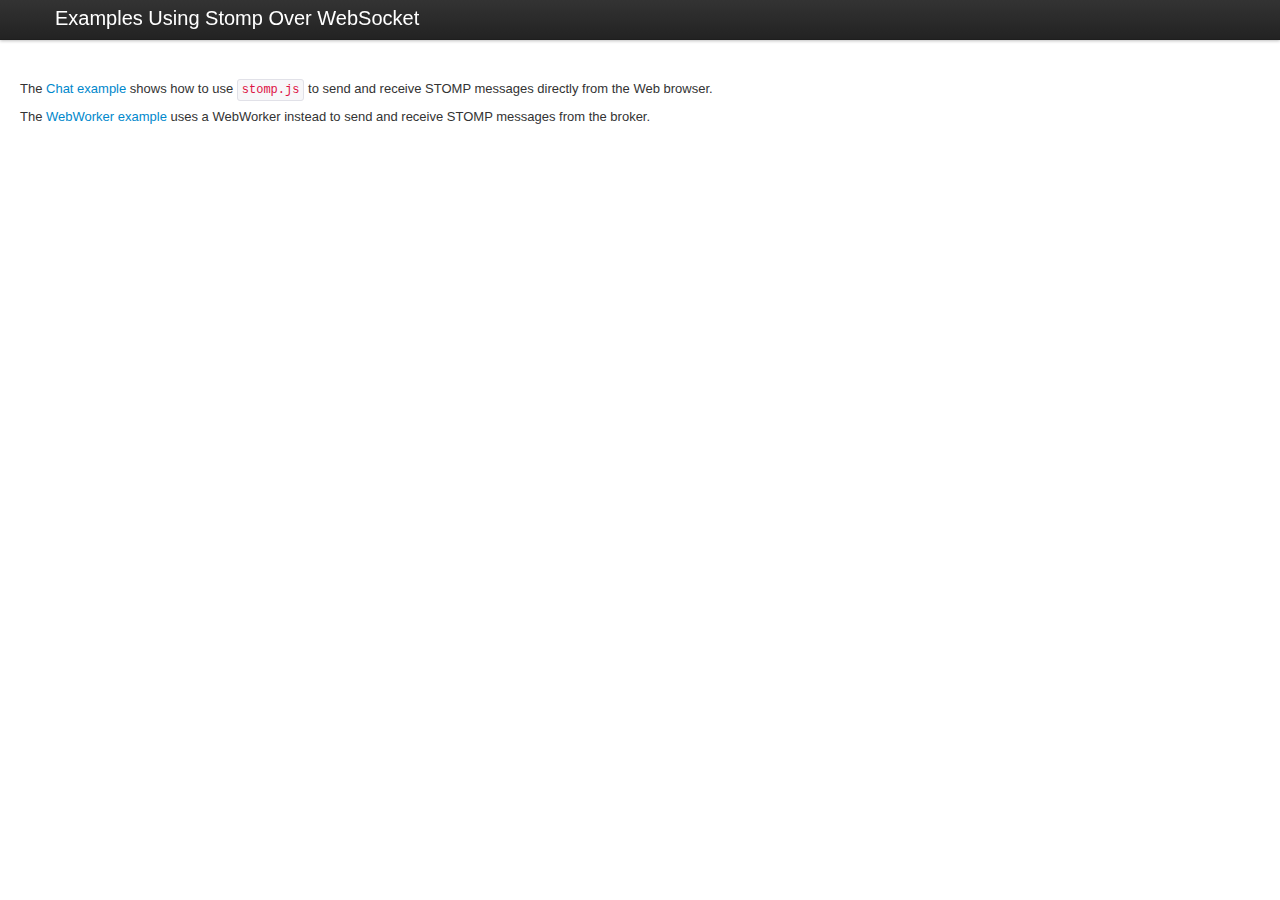
<file: src/main/webapp/lib/stomp/example/index.html>
<!DOCTYPE html>
<html lang="en">
  <head>
    <meta charset="utf-8">
    <title>Examples Using STOMP Over WebSockets</title>
    <!--[if lt IE 9]>
      <script src="http://html5shim.googlecode.com/svn/trunk/html5.js"></script>
    <![endif]-->
    <link href="css/bootstrap.min.css" rel="stylesheet">
    <link href="css/bootstrap.min.responsive.css" rel="stylesheet">
    <style type="text/css">
      body { padding-top: 80px; }
    </style>
  </head>

  <body>
    
    <div class="navbar navbar-fixed-top">
      <div class="navbar-inner">
        <div class="container">
          <a class="brand" href="#">Examples Using Stomp Over WebSocket</a>
        </div>
      </div>
    </div>

    <div class="container-fluid">
      <div class="row-fluid">
        <p>The <a href="/chat/">Chat example</a> shows how to use <code>stomp.js</code> to send and receive STOMP messages directly from the Web browser.</p>
        <p>The <a href="/webworker/">WebWorker example</a> uses a WebWorker instead to send and receive STOMP messages from the broker.</p>
      </div>
    </div>
  </body>
</html>
</file>
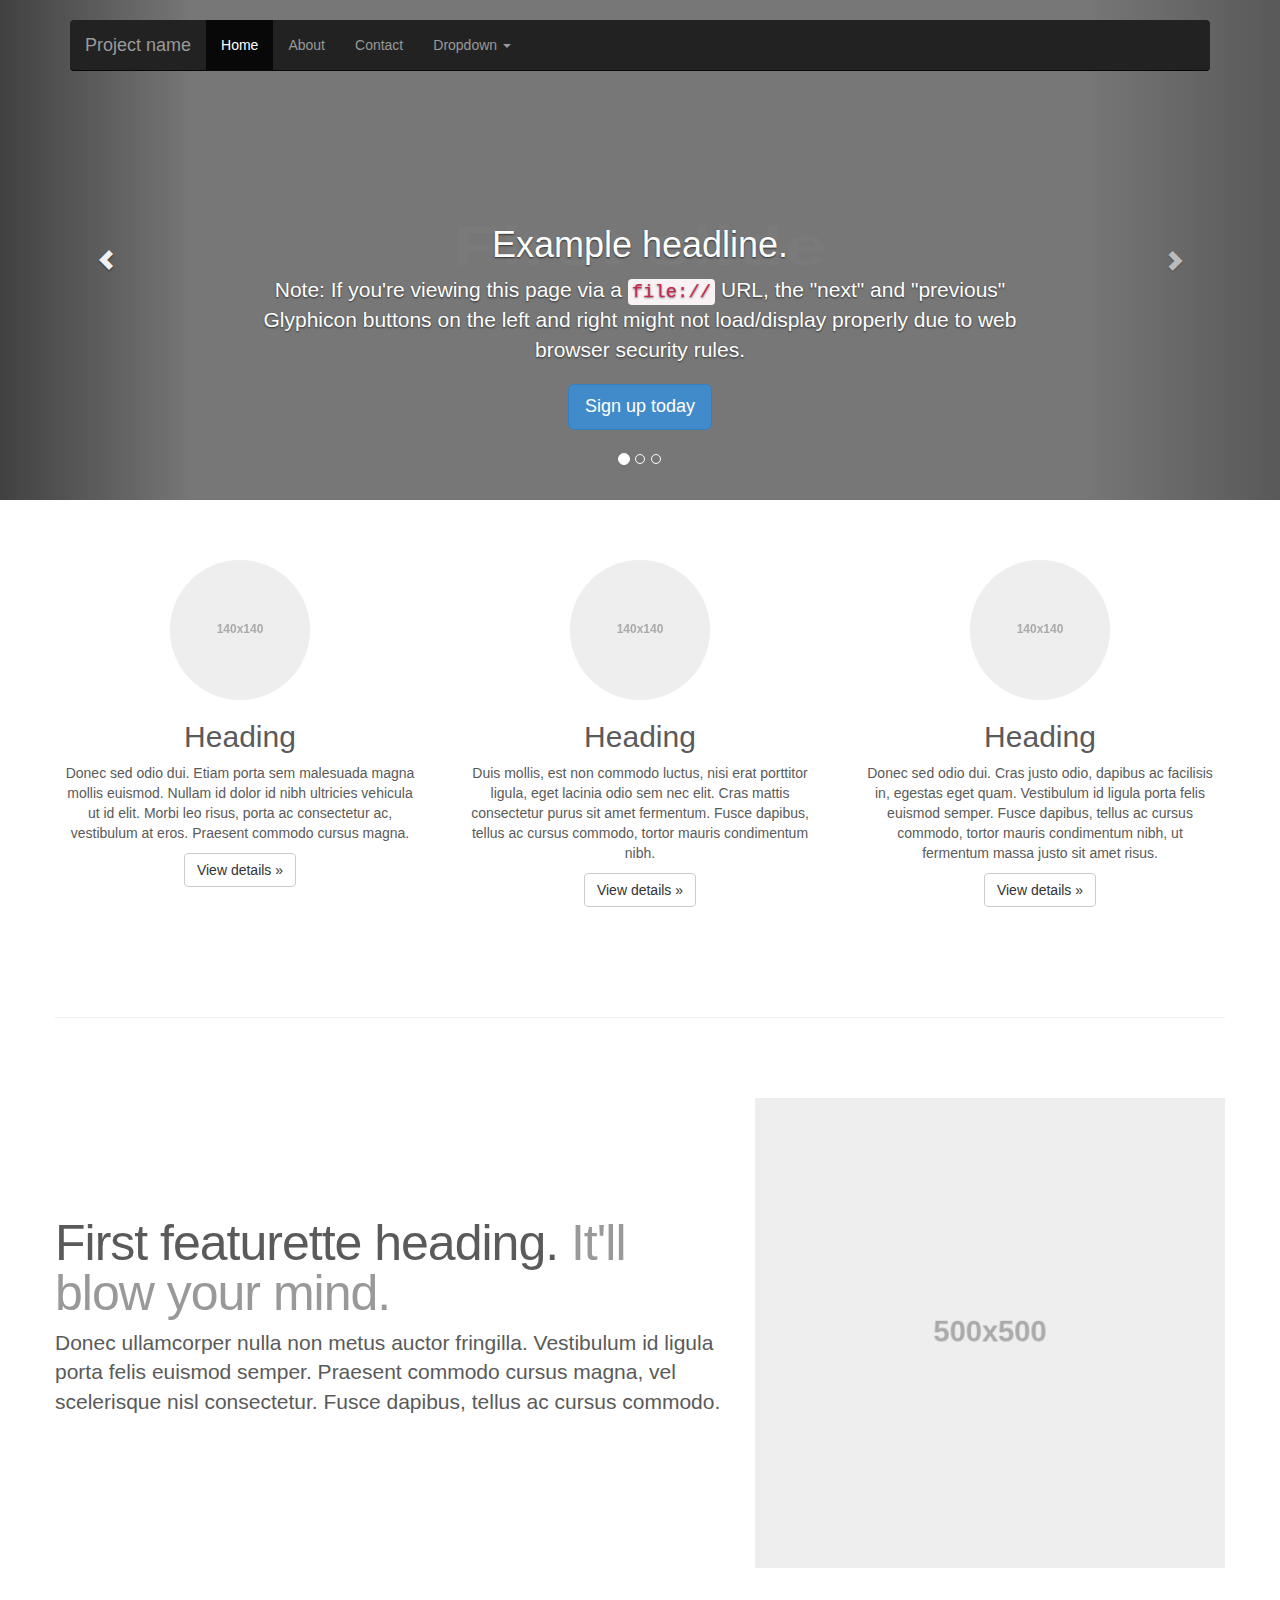
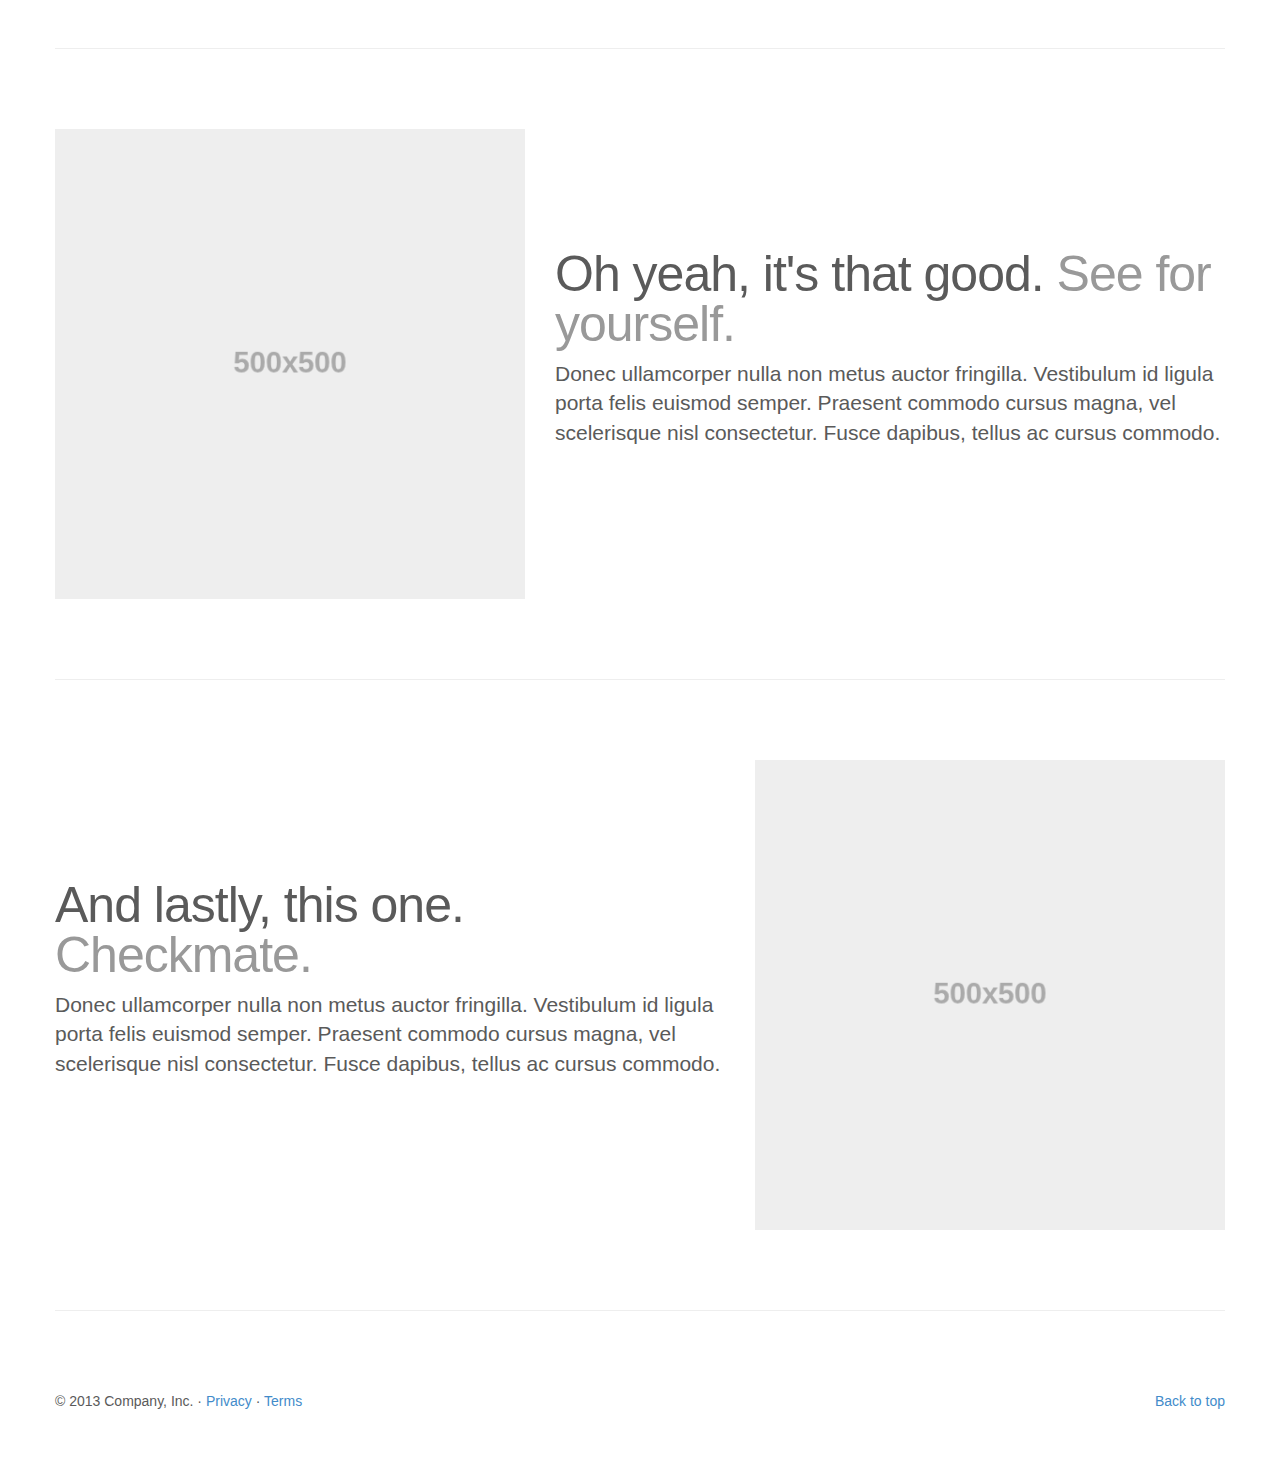
<file: src/main/webapp/lib/bootstrap/examples/carousel/index.html>
<!DOCTYPE html>
<html lang="en">
  <head>
    <meta charset="utf-8">
    <meta http-equiv="X-UA-Compatible" content="IE=edge">
    <meta name="viewport" content="width=device-width, initial-scale=1.0">
    <meta name="description" content="">
    <meta name="author" content="">
    <link rel="shortcut icon" href="../../docs-assets/ico/favicon.png">

    <title>Carousel Template for Bootstrap</title>

    <!-- Bootstrap core CSS -->
    <link href="../../dist/css/bootstrap.css" rel="stylesheet">

    <!-- Just for debugging purposes. Don't actually copy this line! -->
    <!--[if lt IE 9]><script src="../../docs-assets/js/ie8-responsive-file-warning.js"></script><![endif]-->

    <!-- HTML5 shim and Respond.js IE8 support of HTML5 elements and media queries -->
    <!--[if lt IE 9]>
      <script src="https://oss.maxcdn.com/libs/html5shiv/3.7.0/html5shiv.js"></script>
      <script src="https://oss.maxcdn.com/libs/respond.js/1.3.0/respond.min.js"></script>
    <![endif]-->

    <!-- Custom styles for this template -->
    <link href="carousel.css" rel="stylesheet">
  </head>
<!-- NAVBAR
================================================== -->
  <body>
    <div class="navbar-wrapper">
      <div class="container">

        <div class="navbar navbar-inverse navbar-static-top">
          <div class="container">
            <div class="navbar-header">
              <button type="button" class="navbar-toggle" data-toggle="collapse" data-target=".navbar-collapse">
                <span class="icon-bar"></span>
                <span class="icon-bar"></span>
                <span class="icon-bar"></span>
              </button>
              <a class="navbar-brand" href="#">Project name</a>
            </div>
            <div class="navbar-collapse collapse">
              <ul class="nav navbar-nav">
                <li class="active"><a href="#">Home</a></li>
                <li><a href="#about">About</a></li>
                <li><a href="#contact">Contact</a></li>
                <li class="dropdown">
                  <a href="#" class="dropdown-toggle" data-toggle="dropdown">Dropdown <b class="caret"></b></a>
                  <ul class="dropdown-menu">
                    <li><a href="#">Action</a></li>
                    <li><a href="#">Another action</a></li>
                    <li><a href="#">Something else here</a></li>
                    <li class="divider"></li>
                    <li class="dropdown-header">Nav header</li>
                    <li><a href="#">Separated link</a></li>
                    <li><a href="#">One more separated link</a></li>
                  </ul>
                </li>
              </ul>
            </div>
          </div>
        </div>

      </div>
    </div>


    <!-- Carousel
    ================================================== -->
    <div id="myCarousel" class="carousel slide" data-ride="carousel">
      <!-- Indicators -->
      <ol class="carousel-indicators">
        <li data-target="#myCarousel" data-slide-to="0" class="active"></li>
        <li data-target="#myCarousel" data-slide-to="1"></li>
        <li data-target="#myCarousel" data-slide-to="2"></li>
      </ol>
      <div class="carousel-inner">
        <div class="item active">
          <img data-src="holder.js/900x500/auto/#777:#7a7a7a/text:First slide" alt="First slide">
          <div class="container">
            <div class="carousel-caption">
              <h1>Example headline.</h1>
              <p>Note: If you're viewing this page via a <code>file://</code> URL, the "next" and "previous" Glyphicon buttons on the left and right might not load/display properly due to web browser security rules.</p>
              <p><a class="btn btn-lg btn-primary" href="#" role="button">Sign up today</a></p>
            </div>
          </div>
        </div>
        <div class="item">
          <img data-src="holder.js/900x500/auto/#666:#6a6a6a/text:Second slide" alt="Second slide">
          <div class="container">
            <div class="carousel-caption">
              <h1>Another example headline.</h1>
              <p>Cras justo odio, dapibus ac facilisis in, egestas eget quam. Donec id elit non mi porta gravida at eget metus. Nullam id dolor id nibh ultricies vehicula ut id elit.</p>
              <p><a class="btn btn-lg btn-primary" href="#" role="button">Learn more</a></p>
            </div>
          </div>
        </div>
        <div class="item">
          <img data-src="holder.js/900x500/auto/#555:#5a5a5a/text:Third slide" alt="Third slide">
          <div class="container">
            <div class="carousel-caption">
              <h1>One more for good measure.</h1>
              <p>Cras justo odio, dapibus ac facilisis in, egestas eget quam. Donec id elit non mi porta gravida at eget metus. Nullam id dolor id nibh ultricies vehicula ut id elit.</p>
              <p><a class="btn btn-lg btn-primary" href="#" role="button">Browse gallery</a></p>
            </div>
          </div>
        </div>
      </div>
      <a class="left carousel-control" href="#myCarousel" data-slide="prev"><span class="glyphicon glyphicon-chevron-left"></span></a>
      <a class="right carousel-control" href="#myCarousel" data-slide="next"><span class="glyphicon glyphicon-chevron-right"></span></a>
    </div><!-- /.carousel -->



    <!-- Marketing messaging and featurettes
    ================================================== -->
    <!-- Wrap the rest of the page in another container to center all the content. -->

    <div class="container marketing">

      <!-- Three columns of text below the carousel -->
      <div class="row">
        <div class="col-lg-4">
          <img class="img-circle" data-src="holder.js/140x140" alt="Generic placeholder image">
          <h2>Heading</h2>
          <p>Donec sed odio dui. Etiam porta sem malesuada magna mollis euismod. Nullam id dolor id nibh ultricies vehicula ut id elit. Morbi leo risus, porta ac consectetur ac, vestibulum at eros. Praesent commodo cursus magna.</p>
          <p><a class="btn btn-default" href="#" role="button">View details &raquo;</a></p>
        </div><!-- /.col-lg-4 -->
        <div class="col-lg-4">
          <img class="img-circle" data-src="holder.js/140x140" alt="Generic placeholder image">
          <h2>Heading</h2>
          <p>Duis mollis, est non commodo luctus, nisi erat porttitor ligula, eget lacinia odio sem nec elit. Cras mattis consectetur purus sit amet fermentum. Fusce dapibus, tellus ac cursus commodo, tortor mauris condimentum nibh.</p>
          <p><a class="btn btn-default" href="#" role="button">View details &raquo;</a></p>
        </div><!-- /.col-lg-4 -->
        <div class="col-lg-4">
          <img class="img-circle" data-src="holder.js/140x140" alt="Generic placeholder image">
          <h2>Heading</h2>
          <p>Donec sed odio dui. Cras justo odio, dapibus ac facilisis in, egestas eget quam. Vestibulum id ligula porta felis euismod semper. Fusce dapibus, tellus ac cursus commodo, tortor mauris condimentum nibh, ut fermentum massa justo sit amet risus.</p>
          <p><a class="btn btn-default" href="#" role="button">View details &raquo;</a></p>
        </div><!-- /.col-lg-4 -->
      </div><!-- /.row -->


      <!-- START THE FEATURETTES -->

      <hr class="featurette-divider">

      <div class="row featurette">
        <div class="col-md-7">
          <h2 class="featurette-heading">First featurette heading. <span class="text-muted">It'll blow your mind.</span></h2>
          <p class="lead">Donec ullamcorper nulla non metus auctor fringilla. Vestibulum id ligula porta felis euismod semper. Praesent commodo cursus magna, vel scelerisque nisl consectetur. Fusce dapibus, tellus ac cursus commodo.</p>
        </div>
        <div class="col-md-5">
          <img class="featurette-image img-responsive" data-src="holder.js/500x500/auto" alt="Generic placeholder image">
        </div>
      </div>

      <hr class="featurette-divider">

      <div class="row featurette">
        <div class="col-md-5">
          <img class="featurette-image img-responsive" data-src="holder.js/500x500/auto" alt="Generic placeholder image">
        </div>
        <div class="col-md-7">
          <h2 class="featurette-heading">Oh yeah, it's that good. <span class="text-muted">See for yourself.</span></h2>
          <p class="lead">Donec ullamcorper nulla non metus auctor fringilla. Vestibulum id ligula porta felis euismod semper. Praesent commodo cursus magna, vel scelerisque nisl consectetur. Fusce dapibus, tellus ac cursus commodo.</p>
        </div>
      </div>

      <hr class="featurette-divider">

      <div class="row featurette">
        <div class="col-md-7">
          <h2 class="featurette-heading">And lastly, this one. <span class="text-muted">Checkmate.</span></h2>
          <p class="lead">Donec ullamcorper nulla non metus auctor fringilla. Vestibulum id ligula porta felis euismod semper. Praesent commodo cursus magna, vel scelerisque nisl consectetur. Fusce dapibus, tellus ac cursus commodo.</p>
        </div>
        <div class="col-md-5">
          <img class="featurette-image img-responsive" data-src="holder.js/500x500/auto" alt="Generic placeholder image">
        </div>
      </div>

      <hr class="featurette-divider">

      <!-- /END THE FEATURETTES -->


      <!-- FOOTER -->
      <footer>
        <p class="pull-right"><a href="#">Back to top</a></p>
        <p>&copy; 2013 Company, Inc. &middot; <a href="#">Privacy</a> &middot; <a href="#">Terms</a></p>
      </footer>

    </div><!-- /.container -->


    <!-- Bootstrap core JavaScript
    ================================================== -->
    <!-- Placed at the end of the document so the pages load faster -->
    <script src="https://code.jquery.com/jquery-1.10.2.min.js"></script>
    <script src="../../dist/js/bootstrap.min.js"></script>
    <script src="../../docs-assets/js/holder.js"></script>
  </body>
</html>
</file>
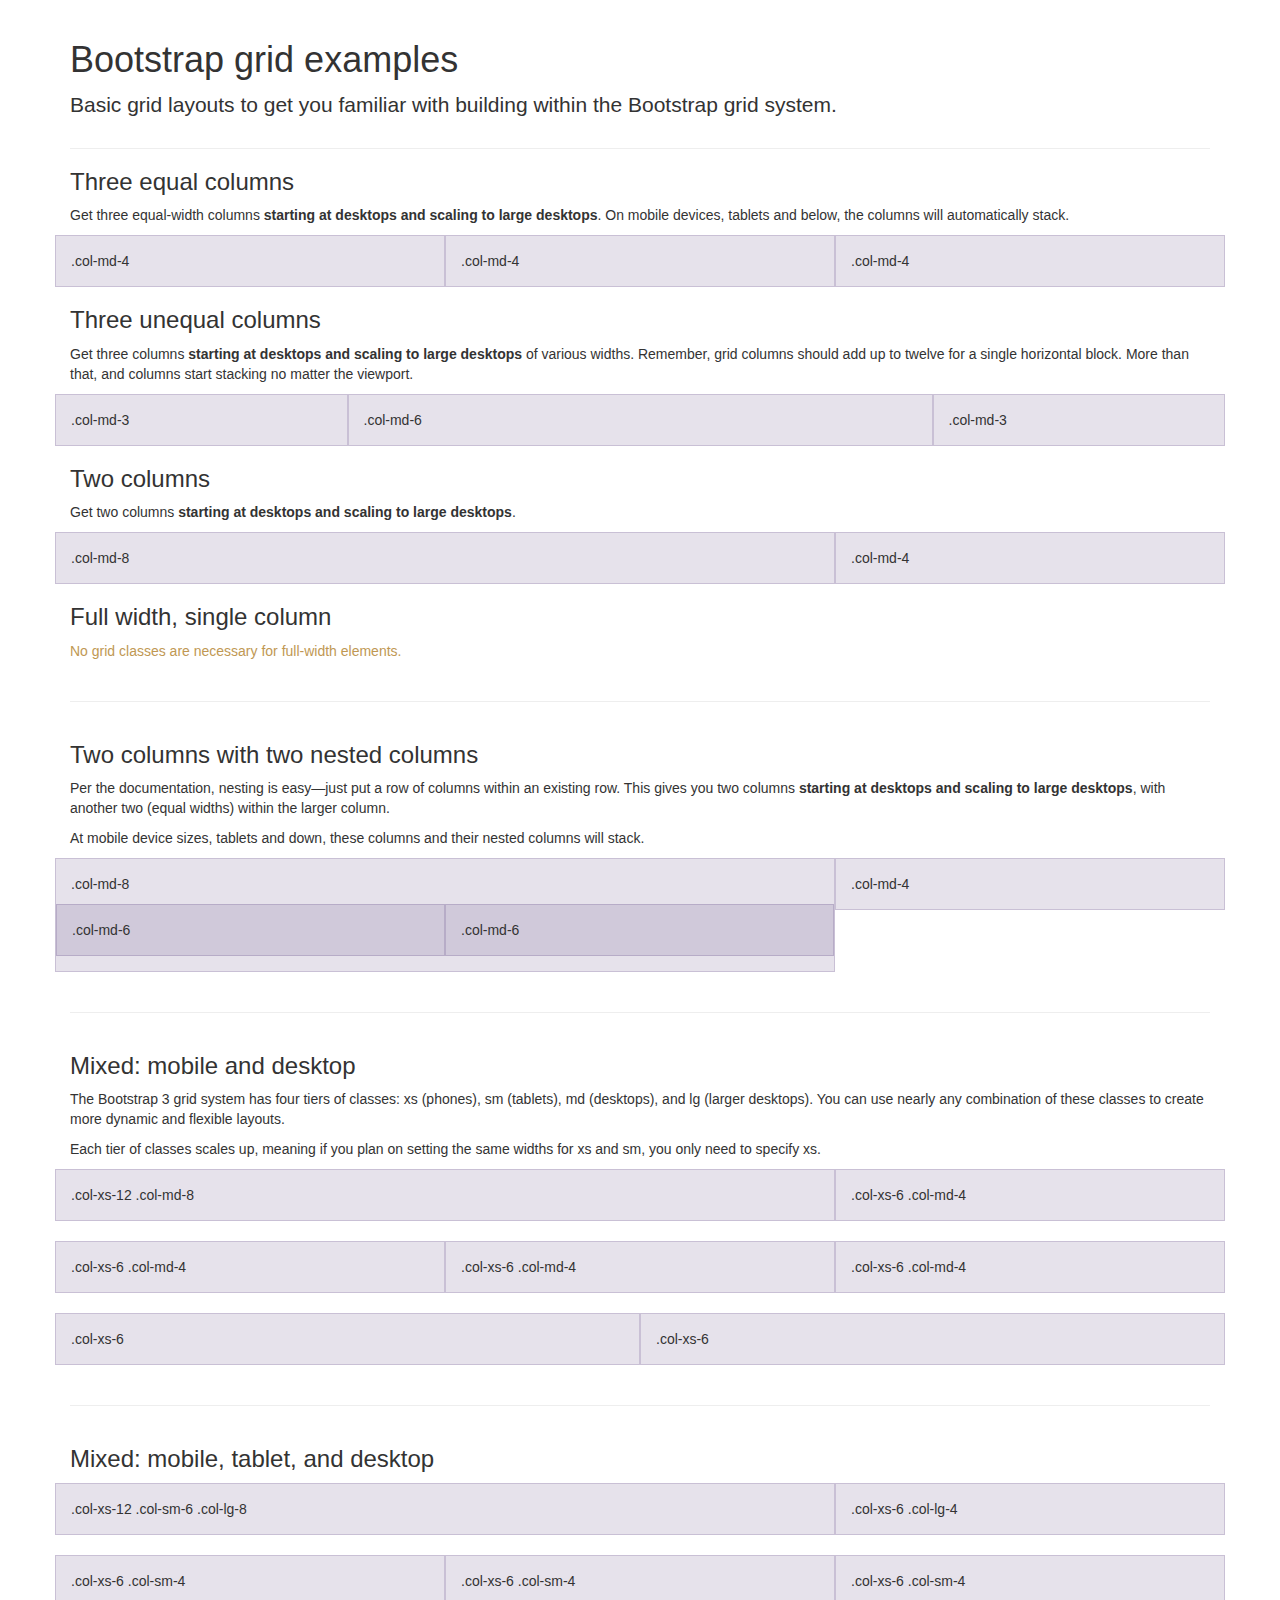
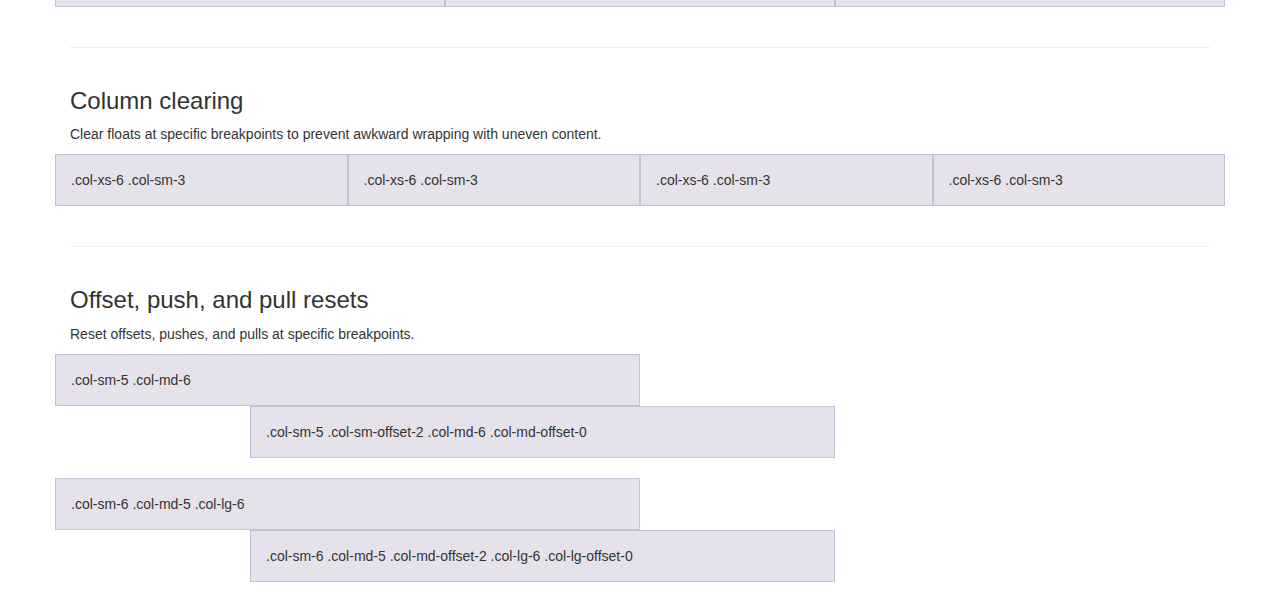
<file: src/main/webapp/lib/bootstrap/examples/grid/index.html>
<!DOCTYPE html>
<html lang="en">
  <head>
    <meta charset="utf-8">
    <meta http-equiv="X-UA-Compatible" content="IE=edge">
    <meta name="viewport" content="width=device-width, initial-scale=1.0">
    <meta name="description" content="">
    <meta name="author" content="">
    <link rel="shortcut icon" href="../../docs-assets/ico/favicon.png">

    <title>Grid Template for Bootstrap</title>

    <!-- Bootstrap core CSS -->
    <link href="../../dist/css/bootstrap.css" rel="stylesheet">

    <!-- Custom styles for this template -->
    <link href="grid.css" rel="stylesheet">

    <!-- Just for debugging purposes. Don't actually copy this line! -->
    <!--[if lt IE 9]><script src="../../docs-assets/js/ie8-responsive-file-warning.js"></script><![endif]-->

    <!-- HTML5 shim and Respond.js IE8 support of HTML5 elements and media queries -->
    <!--[if lt IE 9]>
      <script src="https://oss.maxcdn.com/libs/html5shiv/3.7.0/html5shiv.js"></script>
      <script src="https://oss.maxcdn.com/libs/respond.js/1.3.0/respond.min.js"></script>
    <![endif]-->
  </head>

  <body>
    <div class="container">

      <div class="page-header">
        <h1>Bootstrap grid examples</h1>
        <p class="lead">Basic grid layouts to get you familiar with building within the Bootstrap grid system.</p>
      </div>

      <h3>Three equal columns</h3>
      <p>Get three equal-width columns <strong>starting at desktops and scaling to large desktops</strong>. On mobile devices, tablets and below, the columns will automatically stack.</p>
      <div class="row">
        <div class="col-md-4">.col-md-4</div>
        <div class="col-md-4">.col-md-4</div>
        <div class="col-md-4">.col-md-4</div>
      </div>

      <h3>Three unequal columns</h3>
      <p>Get three columns <strong>starting at desktops and scaling to large desktops</strong> of various widths. Remember, grid columns should add up to twelve for a single horizontal block. More than that, and columns start stacking no matter the viewport.</p>
      <div class="row">
        <div class="col-md-3">.col-md-3</div>
        <div class="col-md-6">.col-md-6</div>
        <div class="col-md-3">.col-md-3</div>
      </div>

      <h3>Two columns</h3>
      <p>Get two columns <strong>starting at desktops and scaling to large desktops</strong>.</p>
      <div class="row">
        <div class="col-md-8">.col-md-8</div>
        <div class="col-md-4">.col-md-4</div>
      </div>

      <h3>Full width, single column</h3>
      <p class="text-warning">No grid classes are necessary for full-width elements.</p>

      <hr>

      <h3>Two columns with two nested columns</h3>
      <p>Per the documentation, nesting is easy—just put a row of columns within an existing row. This gives you two columns <strong>starting at desktops and scaling to large desktops</strong>, with another two (equal widths) within the larger column.</p>
      <p>At mobile device sizes, tablets and down, these columns and their nested columns will stack.</p>
      <div class="row">
        <div class="col-md-8">
          .col-md-8
          <div class="row">
            <div class="col-md-6">.col-md-6</div>
            <div class="col-md-6">.col-md-6</div>
          </div>
        </div>
        <div class="col-md-4">.col-md-4</div>
      </div>

      <hr>

      <h3>Mixed: mobile and desktop</h3>
      <p>The Bootstrap 3 grid system has four tiers of classes: xs (phones), sm (tablets), md (desktops), and lg (larger desktops). You can use nearly any combination of these classes to create more dynamic and flexible layouts.</p>
      <p>Each tier of classes scales up, meaning if you plan on setting the same widths for xs and sm, you only need to specify xs.</p>
      <div class="row">
        <div class="col-xs-12 col-md-8">.col-xs-12 .col-md-8</div>
        <div class="col-xs-6 col-md-4">.col-xs-6 .col-md-4</div>
      </div>
      <div class="row">
        <div class="col-xs-6 col-md-4">.col-xs-6 .col-md-4</div>
        <div class="col-xs-6 col-md-4">.col-xs-6 .col-md-4</div>
        <div class="col-xs-6 col-md-4">.col-xs-6 .col-md-4</div>
      </div>
      <div class="row">
        <div class="col-xs-6">.col-xs-6</div>
        <div class="col-xs-6">.col-xs-6</div>
      </div>

      <hr>

      <h3>Mixed: mobile, tablet, and desktop</h3>
      <p></p>
      <div class="row">
        <div class="col-xs-12 col-sm-6 col-lg-8">.col-xs-12 .col-sm-6 .col-lg-8</div>
        <div class="col-xs-6 col-lg-4">.col-xs-6 .col-lg-4</div>
      </div>
      <div class="row">
        <div class="col-xs-6 col-sm-4">.col-xs-6 .col-sm-4</div>
        <div class="col-xs-6 col-sm-4">.col-xs-6 .col-sm-4</div>
        <div class="col-xs-6 col-sm-4">.col-xs-6 .col-sm-4</div>
      </div>

      <hr>

      <h3>Column clearing</h3>
      <p>Clear floats at specific breakpoints to prevent awkward wrapping with uneven content.</p>
      <div class="row">
        <div class="col-xs-6 col-sm-3">.col-xs-6 .col-sm-3</div>
        <div class="col-xs-6 col-sm-3">.col-xs-6 .col-sm-3</div>

        <!-- Add the extra clearfix for only the required viewport -->
        <div class="clearfix visible-xs"></div>

        <div class="col-xs-6 col-sm-3">.col-xs-6 .col-sm-3</div>
        <div class="col-xs-6 col-sm-3">.col-xs-6 .col-sm-3</div>
      </div>

      <hr>

      <h3>Offset, push, and pull resets</h3>
      <p>Reset offsets, pushes, and pulls at specific breakpoints.</p>
      <div class="row">
        <div class="col-sm-5 col-md-6">.col-sm-5 .col-md-6</div>
        <div class="col-sm-5 col-sm-offset-2 col-md-6 col-md-offset-0">.col-sm-5 .col-sm-offset-2 .col-md-6 .col-md-offset-0</div>
      </div>
      <div class="row">
        <div class="col-sm-6 col-md-5 col-lg-6">.col-sm-6 .col-md-5 .col-lg-6</div>
        <div class="col-sm-6 col-md-5 col-md-offset-2 col-lg-6 col-lg-offset-0">.col-sm-6 .col-md-5 .col-md-offset-2 .col-lg-6 .col-lg-offset-0</div>
      </div>


    </div> <!-- /container -->


    <!-- Bootstrap core JavaScript
    ================================================== -->
    <!-- Placed at the end of the document so the pages load faster -->
  </body>
</html>
</file>
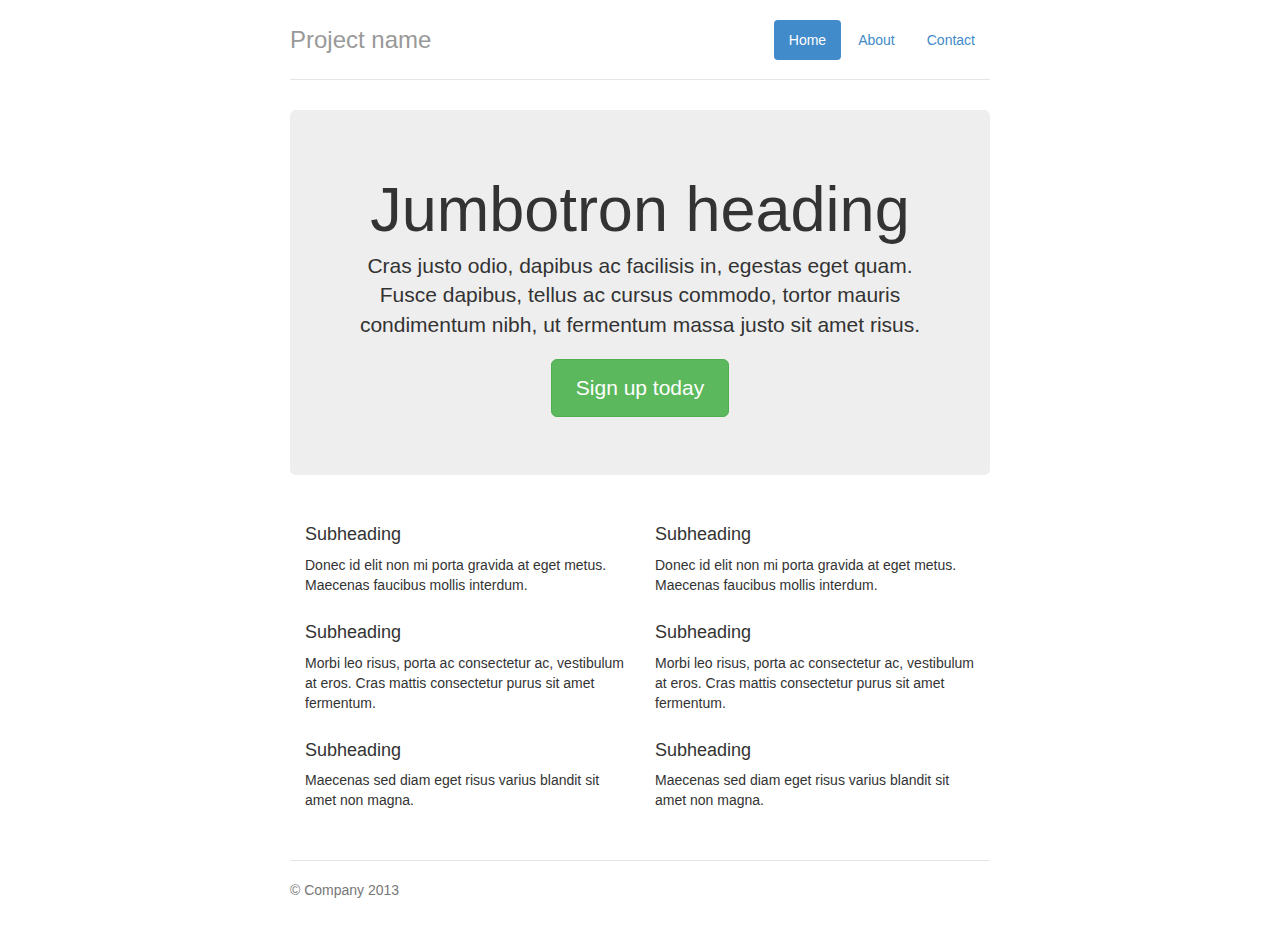
<file: src/main/webapp/lib/bootstrap/examples/jumbotron-narrow/index.html>
<!DOCTYPE html>
<html lang="en">
  <head>
    <meta charset="utf-8">
    <meta http-equiv="X-UA-Compatible" content="IE=edge">
    <meta name="viewport" content="width=device-width, initial-scale=1.0">
    <meta name="description" content="">
    <meta name="author" content="">
    <link rel="shortcut icon" href="../../docs-assets/ico/favicon.png">

    <title>Narrow Jumbotron Template for Bootstrap</title>

    <!-- Bootstrap core CSS -->
    <link href="../../dist/css/bootstrap.css" rel="stylesheet">

    <!-- Custom styles for this template -->
    <link href="jumbotron-narrow.css" rel="stylesheet">

    <!-- Just for debugging purposes. Don't actually copy this line! -->
    <!--[if lt IE 9]><script src="../../docs-assets/js/ie8-responsive-file-warning.js"></script><![endif]-->

    <!-- HTML5 shim and Respond.js IE8 support of HTML5 elements and media queries -->
    <!--[if lt IE 9]>
      <script src="https://oss.maxcdn.com/libs/html5shiv/3.7.0/html5shiv.js"></script>
      <script src="https://oss.maxcdn.com/libs/respond.js/1.3.0/respond.min.js"></script>
    <![endif]-->
  </head>

  <body>

    <div class="container">
      <div class="header">
        <ul class="nav nav-pills pull-right">
          <li class="active"><a href="#">Home</a></li>
          <li><a href="#">About</a></li>
          <li><a href="#">Contact</a></li>
        </ul>
        <h3 class="text-muted">Project name</h3>
      </div>

      <div class="jumbotron">
        <h1>Jumbotron heading</h1>
        <p class="lead">Cras justo odio, dapibus ac facilisis in, egestas eget quam. Fusce dapibus, tellus ac cursus commodo, tortor mauris condimentum nibh, ut fermentum massa justo sit amet risus.</p>
        <p><a class="btn btn-lg btn-success" href="#" role="button">Sign up today</a></p>
      </div>

      <div class="row marketing">
        <div class="col-lg-6">
          <h4>Subheading</h4>
          <p>Donec id elit non mi porta gravida at eget metus. Maecenas faucibus mollis interdum.</p>

          <h4>Subheading</h4>
          <p>Morbi leo risus, porta ac consectetur ac, vestibulum at eros. Cras mattis consectetur purus sit amet fermentum.</p>

          <h4>Subheading</h4>
          <p>Maecenas sed diam eget risus varius blandit sit amet non magna.</p>
        </div>

        <div class="col-lg-6">
          <h4>Subheading</h4>
          <p>Donec id elit non mi porta gravida at eget metus. Maecenas faucibus mollis interdum.</p>

          <h4>Subheading</h4>
          <p>Morbi leo risus, porta ac consectetur ac, vestibulum at eros. Cras mattis consectetur purus sit amet fermentum.</p>

          <h4>Subheading</h4>
          <p>Maecenas sed diam eget risus varius blandit sit amet non magna.</p>
        </div>
      </div>

      <div class="footer">
        <p>&copy; Company 2013</p>
      </div>

    </div> <!-- /container -->


    <!-- Bootstrap core JavaScript
    ================================================== -->
    <!-- Placed at the end of the document so the pages load faster -->
  </body>
</html>
</file>
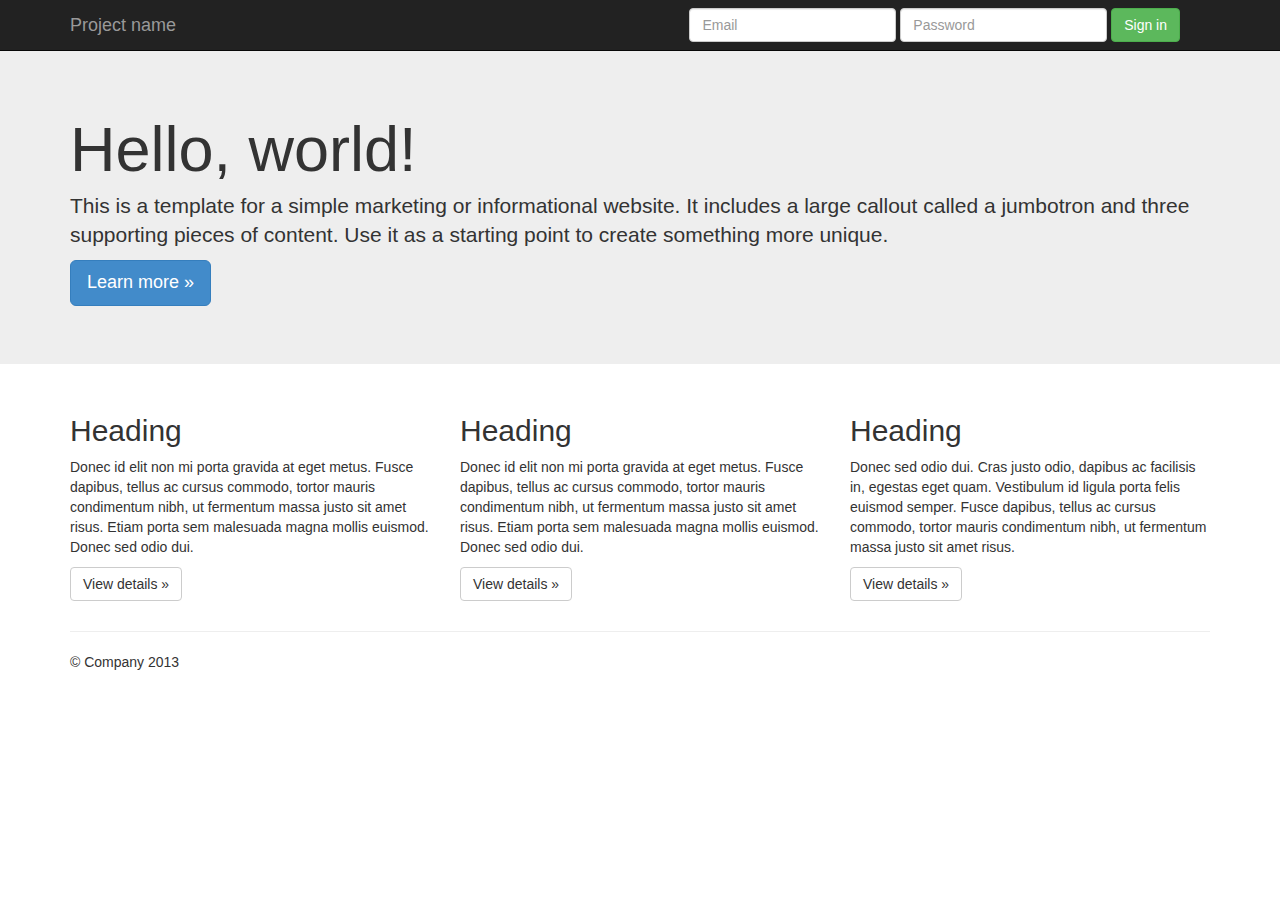
<file: src/main/webapp/lib/bootstrap/examples/jumbotron/index.html>
<!DOCTYPE html>
<html lang="en">
  <head>
    <meta charset="utf-8">
    <meta http-equiv="X-UA-Compatible" content="IE=edge">
    <meta name="viewport" content="width=device-width, initial-scale=1.0">
    <meta name="description" content="">
    <meta name="author" content="">
    <link rel="shortcut icon" href="../../docs-assets/ico/favicon.png">

    <title>Jumbotron Template for Bootstrap</title>

    <!-- Bootstrap core CSS -->
    <link href="../../dist/css/bootstrap.css" rel="stylesheet">

    <!-- Custom styles for this template -->
    <link href="jumbotron.css" rel="stylesheet">

    <!-- Just for debugging purposes. Don't actually copy this line! -->
    <!--[if lt IE 9]><script src="../../docs-assets/js/ie8-responsive-file-warning.js"></script><![endif]-->

    <!-- HTML5 shim and Respond.js IE8 support of HTML5 elements and media queries -->
    <!--[if lt IE 9]>
      <script src="https://oss.maxcdn.com/libs/html5shiv/3.7.0/html5shiv.js"></script>
      <script src="https://oss.maxcdn.com/libs/respond.js/1.3.0/respond.min.js"></script>
    <![endif]-->
  </head>

  <body>

    <div class="navbar navbar-inverse navbar-fixed-top">
      <div class="container">
        <div class="navbar-header">
          <button type="button" class="navbar-toggle" data-toggle="collapse" data-target=".navbar-collapse">
            <span class="icon-bar"></span>
            <span class="icon-bar"></span>
            <span class="icon-bar"></span>
          </button>
          <a class="navbar-brand" href="#">Project name</a>
        </div>
        <div class="navbar-collapse collapse">
          <form class="navbar-form navbar-right">
            <div class="form-group">
              <input type="text" placeholder="Email" class="form-control">
            </div>
            <div class="form-group">
              <input type="password" placeholder="Password" class="form-control">
            </div>
            <button type="submit" class="btn btn-success">Sign in</button>
          </form>
        </div><!--/.navbar-collapse -->
      </div>
    </div>

    <!-- Main jumbotron for a primary marketing message or call to action -->
    <div class="jumbotron">
      <div class="container">
        <h1>Hello, world!</h1>
        <p>This is a template for a simple marketing or informational website. It includes a large callout called a jumbotron and three supporting pieces of content. Use it as a starting point to create something more unique.</p>
        <p><a class="btn btn-primary btn-lg" role="button">Learn more &raquo;</a></p>
      </div>
    </div>

    <div class="container">
      <!-- Example row of columns -->
      <div class="row">
        <div class="col-md-4">
          <h2>Heading</h2>
          <p>Donec id elit non mi porta gravida at eget metus. Fusce dapibus, tellus ac cursus commodo, tortor mauris condimentum nibh, ut fermentum massa justo sit amet risus. Etiam porta sem malesuada magna mollis euismod. Donec sed odio dui. </p>
          <p><a class="btn btn-default" href="#" role="button">View details &raquo;</a></p>
        </div>
        <div class="col-md-4">
          <h2>Heading</h2>
          <p>Donec id elit non mi porta gravida at eget metus. Fusce dapibus, tellus ac cursus commodo, tortor mauris condimentum nibh, ut fermentum massa justo sit amet risus. Etiam porta sem malesuada magna mollis euismod. Donec sed odio dui. </p>
          <p><a class="btn btn-default" href="#" role="button">View details &raquo;</a></p>
       </div>
        <div class="col-md-4">
          <h2>Heading</h2>
          <p>Donec sed odio dui. Cras justo odio, dapibus ac facilisis in, egestas eget quam. Vestibulum id ligula porta felis euismod semper. Fusce dapibus, tellus ac cursus commodo, tortor mauris condimentum nibh, ut fermentum massa justo sit amet risus.</p>
          <p><a class="btn btn-default" href="#" role="button">View details &raquo;</a></p>
        </div>
      </div>

      <hr>

      <footer>
        <p>&copy; Company 2013</p>
      </footer>
    </div> <!-- /container -->


    <!-- Bootstrap core JavaScript
    ================================================== -->
    <!-- Placed at the end of the document so the pages load faster -->
    <script src="https://code.jquery.com/jquery-1.10.2.min.js"></script>
    <script src="../../dist/js/bootstrap.min.js"></script>
  </body>
</html>
</file>
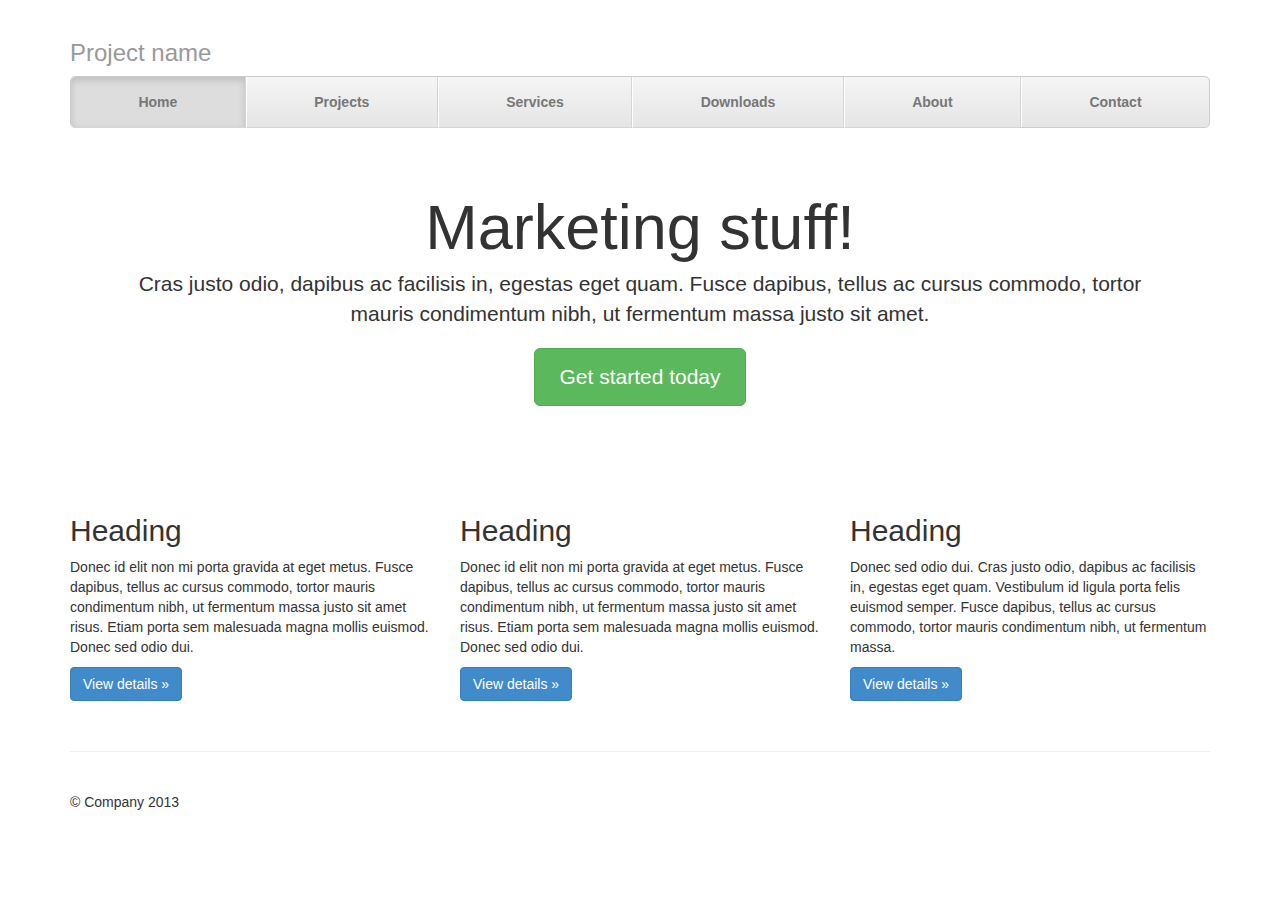
<file: src/main/webapp/lib/bootstrap/examples/justified-nav/index.html>
<!DOCTYPE html>
<html lang="en">
  <head>
    <meta charset="utf-8">
    <meta http-equiv="X-UA-Compatible" content="IE=edge">
    <meta name="viewport" content="width=device-width, initial-scale=1.0">
    <meta name="description" content="">
    <meta name="author" content="">
    <link rel="shortcut icon" href="../../docs-assets/ico/favicon.png">

    <title>Justified Nav Template for Bootstrap</title>

    <!-- Bootstrap core CSS -->
    <link href="../../dist/css/bootstrap.css" rel="stylesheet">

    <!-- Custom styles for this template -->
    <link href="justified-nav.css" rel="stylesheet">

    <!-- Just for debugging purposes. Don't actually copy this line! -->
    <!--[if lt IE 9]><script src="../../docs-assets/js/ie8-responsive-file-warning.js"></script><![endif]-->

    <!-- HTML5 shim and Respond.js IE8 support of HTML5 elements and media queries -->
    <!--[if lt IE 9]>
      <script src="https://oss.maxcdn.com/libs/html5shiv/3.7.0/html5shiv.js"></script>
      <script src="https://oss.maxcdn.com/libs/respond.js/1.3.0/respond.min.js"></script>
    <![endif]-->
  </head>

  <body>

    <div class="container">

      <div class="masthead">
        <h3 class="text-muted">Project name</h3>
        <ul class="nav nav-justified">
          <li class="active"><a href="#">Home</a></li>
          <li><a href="#">Projects</a></li>
          <li><a href="#">Services</a></li>
          <li><a href="#">Downloads</a></li>
          <li><a href="#">About</a></li>
          <li><a href="#">Contact</a></li>
        </ul>
      </div>

      <!-- Jumbotron -->
      <div class="jumbotron">
        <h1>Marketing stuff!</h1>
        <p class="lead">Cras justo odio, dapibus ac facilisis in, egestas eget quam. Fusce dapibus, tellus ac cursus commodo, tortor mauris condimentum nibh, ut fermentum massa justo sit amet.</p>
        <p><a class="btn btn-lg btn-success" href="#" role="button">Get started today</a></p>
      </div>

      <!-- Example row of columns -->
      <div class="row">
        <div class="col-lg-4">
          <h2>Heading</h2>
          <p>Donec id elit non mi porta gravida at eget metus. Fusce dapibus, tellus ac cursus commodo, tortor mauris condimentum nibh, ut fermentum massa justo sit amet risus. Etiam porta sem malesuada magna mollis euismod. Donec sed odio dui. </p>
          <p><a class="btn btn-primary" href="#" role="button">View details &raquo;</a></p>
        </div>
        <div class="col-lg-4">
          <h2>Heading</h2>
          <p>Donec id elit non mi porta gravida at eget metus. Fusce dapibus, tellus ac cursus commodo, tortor mauris condimentum nibh, ut fermentum massa justo sit amet risus. Etiam porta sem malesuada magna mollis euismod. Donec sed odio dui. </p>
          <p><a class="btn btn-primary" href="#" role="button">View details &raquo;</a></p>
       </div>
        <div class="col-lg-4">
          <h2>Heading</h2>
          <p>Donec sed odio dui. Cras justo odio, dapibus ac facilisis in, egestas eget quam. Vestibulum id ligula porta felis euismod semper. Fusce dapibus, tellus ac cursus commodo, tortor mauris condimentum nibh, ut fermentum massa.</p>
          <p><a class="btn btn-primary" href="#" role="button">View details &raquo;</a></p>
        </div>
      </div>

      <!-- Site footer -->
      <div class="footer">
        <p>&copy; Company 2013</p>
      </div>

    </div> <!-- /container -->


    <!-- Bootstrap core JavaScript
    ================================================== -->
    <!-- Placed at the end of the document so the pages load faster -->
  </body>
</html>
</file>
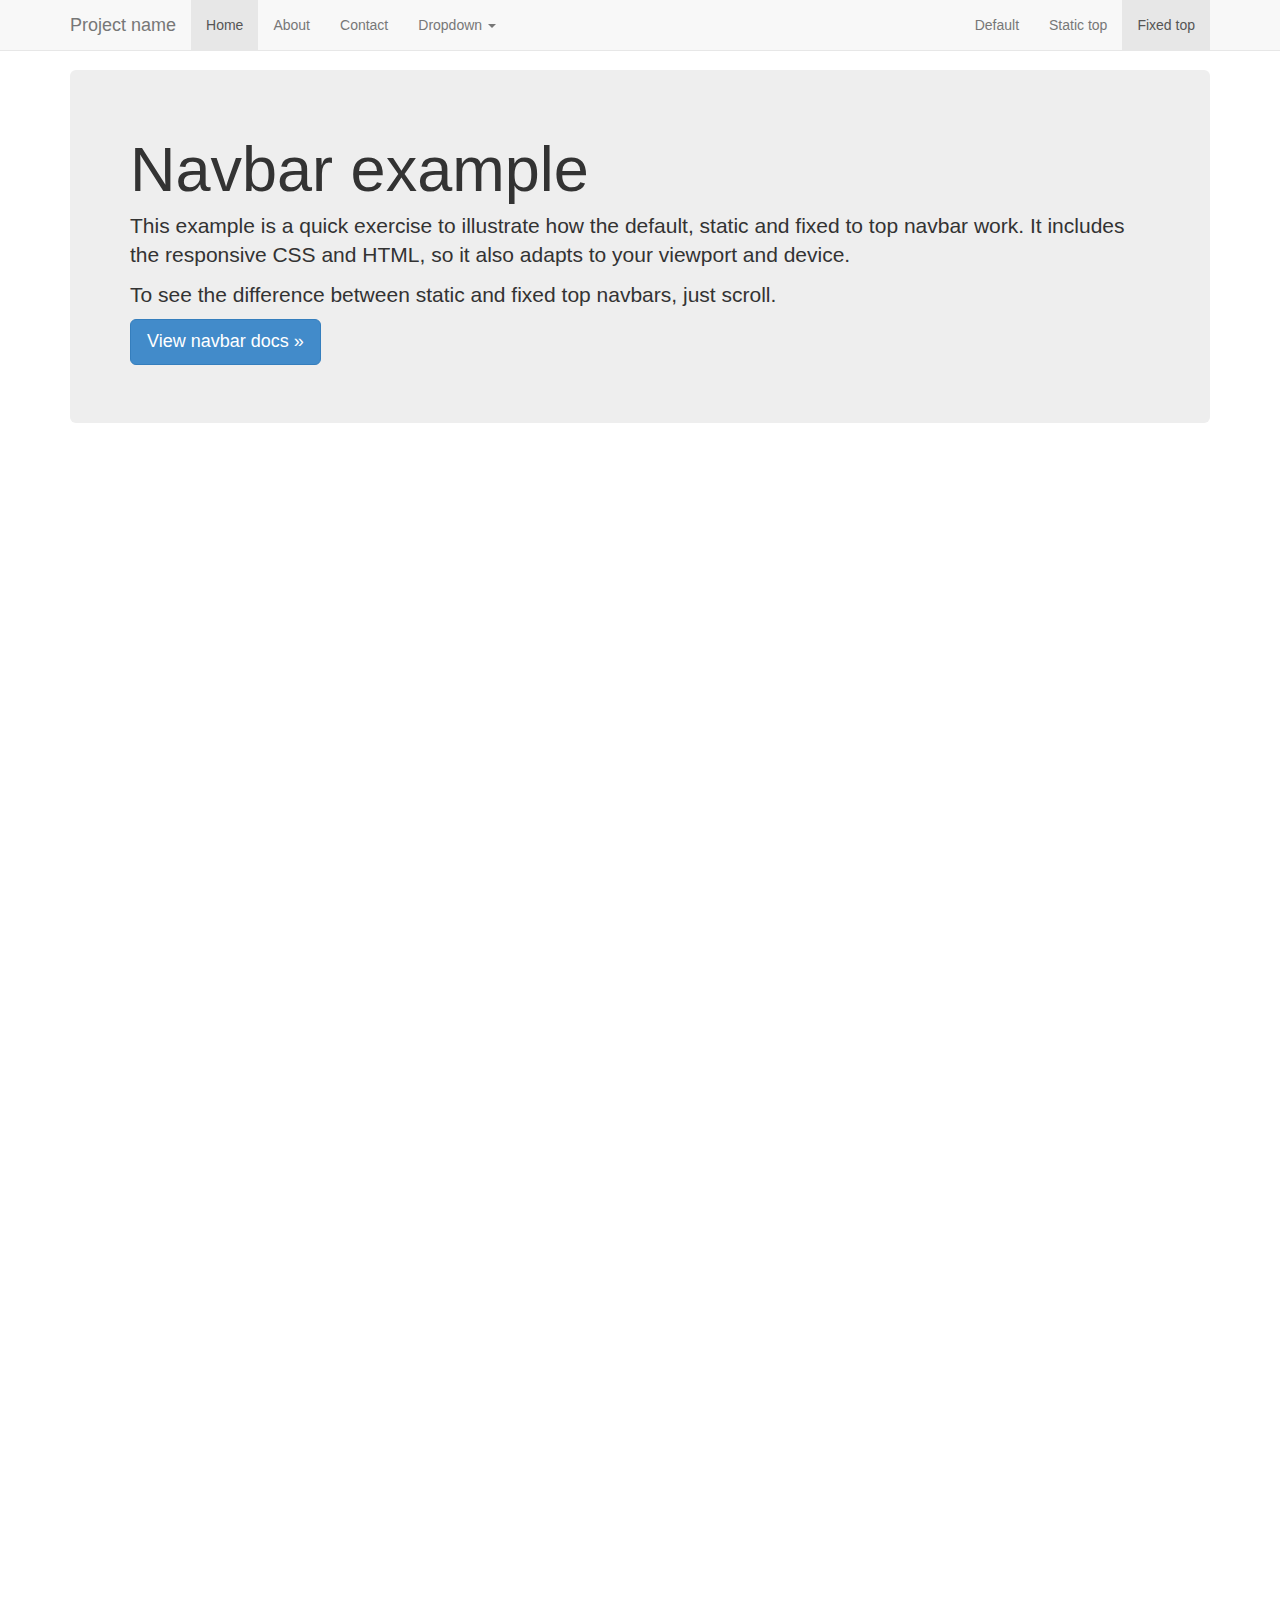
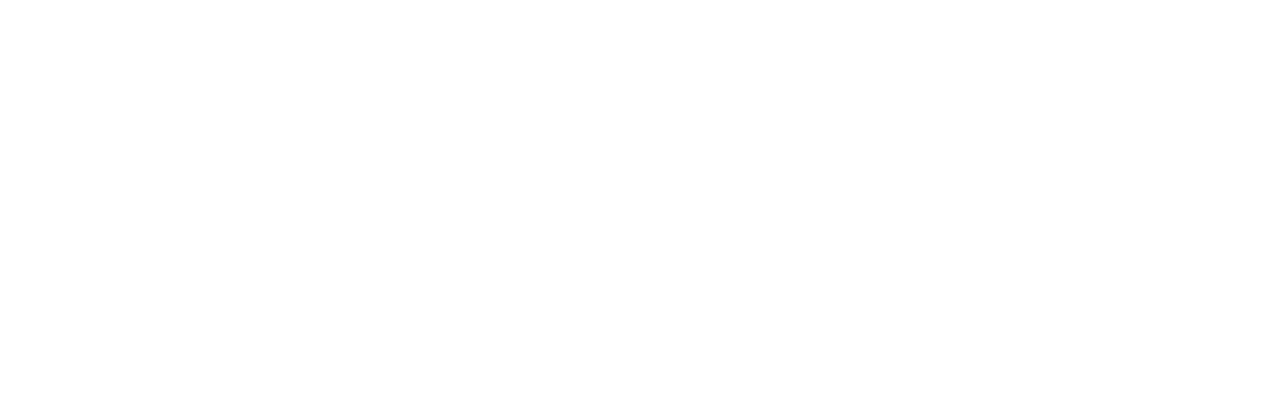
<file: src/main/webapp/lib/bootstrap/examples/navbar-fixed-top/index.html>
<!DOCTYPE html>
<html lang="en">
  <head>
    <meta charset="utf-8">
    <meta http-equiv="X-UA-Compatible" content="IE=edge">
    <meta name="viewport" content="width=device-width, initial-scale=1.0">
    <meta name="description" content="">
    <meta name="author" content="">
    <link rel="shortcut icon" href="../../docs-assets/ico/favicon.png">

    <title>Fixed Top Navbar Example for Bootstrap</title>

    <!-- Bootstrap core CSS -->
    <link href="../../dist/css/bootstrap.css" rel="stylesheet">

    <!-- Custom styles for this template -->
    <link href="navbar-fixed-top.css" rel="stylesheet">

    <!-- Just for debugging purposes. Don't actually copy this line! -->
    <!--[if lt IE 9]><script src="../../docs-assets/js/ie8-responsive-file-warning.js"></script><![endif]-->

    <!-- HTML5 shim and Respond.js IE8 support of HTML5 elements and media queries -->
    <!--[if lt IE 9]>
      <script src="https://oss.maxcdn.com/libs/html5shiv/3.7.0/html5shiv.js"></script>
      <script src="https://oss.maxcdn.com/libs/respond.js/1.3.0/respond.min.js"></script>
    <![endif]-->
  </head>

  <body>

    <!-- Fixed navbar -->
    <div class="navbar navbar-default navbar-fixed-top">
      <div class="container">
        <div class="navbar-header">
          <button type="button" class="navbar-toggle" data-toggle="collapse" data-target=".navbar-collapse">
            <span class="icon-bar"></span>
            <span class="icon-bar"></span>
            <span class="icon-bar"></span>
          </button>
          <a class="navbar-brand" href="#">Project name</a>
        </div>
        <div class="navbar-collapse collapse">
          <ul class="nav navbar-nav">
            <li class="active"><a href="#">Home</a></li>
            <li><a href="#about">About</a></li>
            <li><a href="#contact">Contact</a></li>
            <li class="dropdown">
              <a href="#" class="dropdown-toggle" data-toggle="dropdown">Dropdown <b class="caret"></b></a>
              <ul class="dropdown-menu">
                <li><a href="#">Action</a></li>
                <li><a href="#">Another action</a></li>
                <li><a href="#">Something else here</a></li>
                <li class="divider"></li>
                <li class="dropdown-header">Nav header</li>
                <li><a href="#">Separated link</a></li>
                <li><a href="#">One more separated link</a></li>
              </ul>
            </li>
          </ul>
          <ul class="nav navbar-nav navbar-right">
            <li><a href="../navbar/">Default</a></li>
            <li><a href="../navbar-static-top/">Static top</a></li>
            <li class="active"><a href="./">Fixed top</a></li>
          </ul>
        </div><!--/.nav-collapse -->
      </div>
    </div>

    <div class="container">

      <!-- Main component for a primary marketing message or call to action -->
      <div class="jumbotron">
        <h1>Navbar example</h1>
        <p>This example is a quick exercise to illustrate how the default, static and fixed to top navbar work. It includes the responsive CSS and HTML, so it also adapts to your viewport and device.</p>
        <p>To see the difference between static and fixed top navbars, just scroll.</p>
        <p>
          <a class="btn btn-lg btn-primary" href="../../components/#navbar" role="button">View navbar docs &raquo;</a>
        </p>
      </div>

    </div> <!-- /container -->


    <!-- Bootstrap core JavaScript
    ================================================== -->
    <!-- Placed at the end of the document so the pages load faster -->
    <script src="https://code.jquery.com/jquery-1.10.2.min.js"></script>
    <script src="../../dist/js/bootstrap.min.js"></script>
  </body>
</html>
</file>
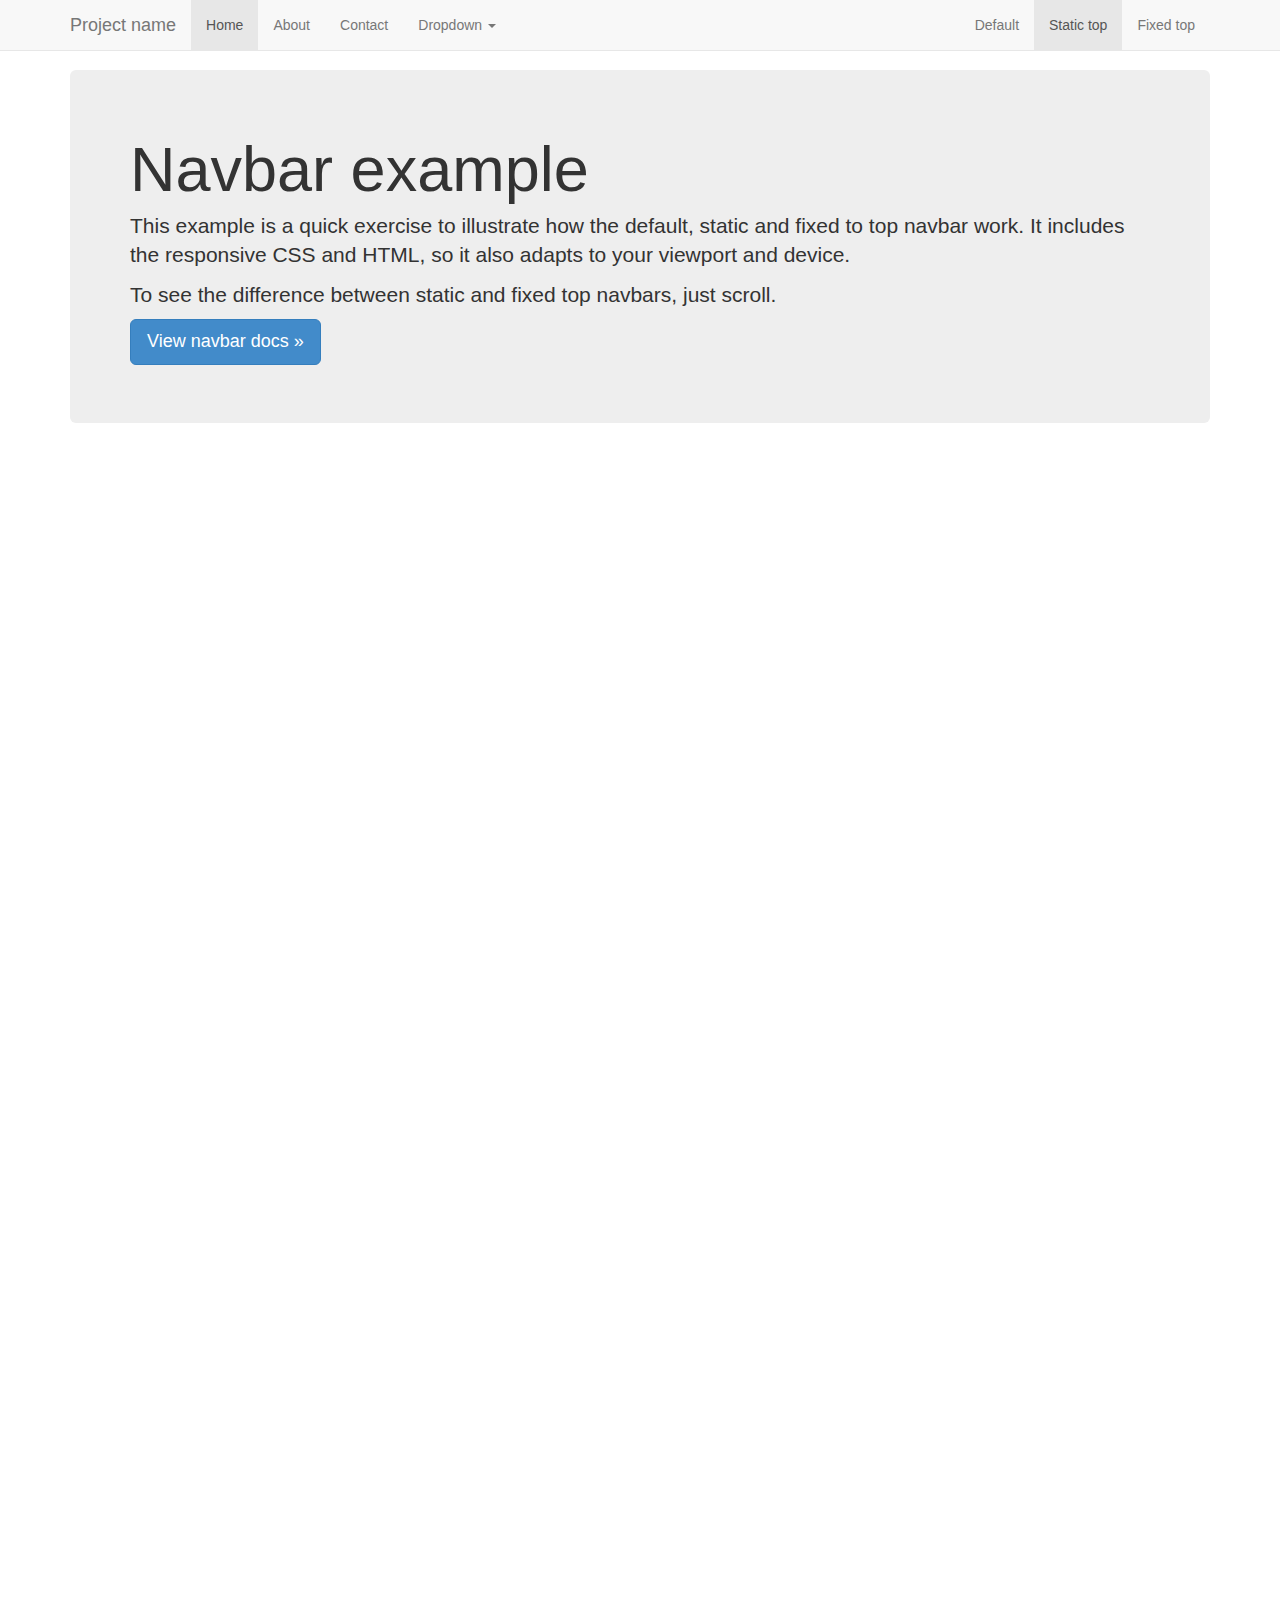
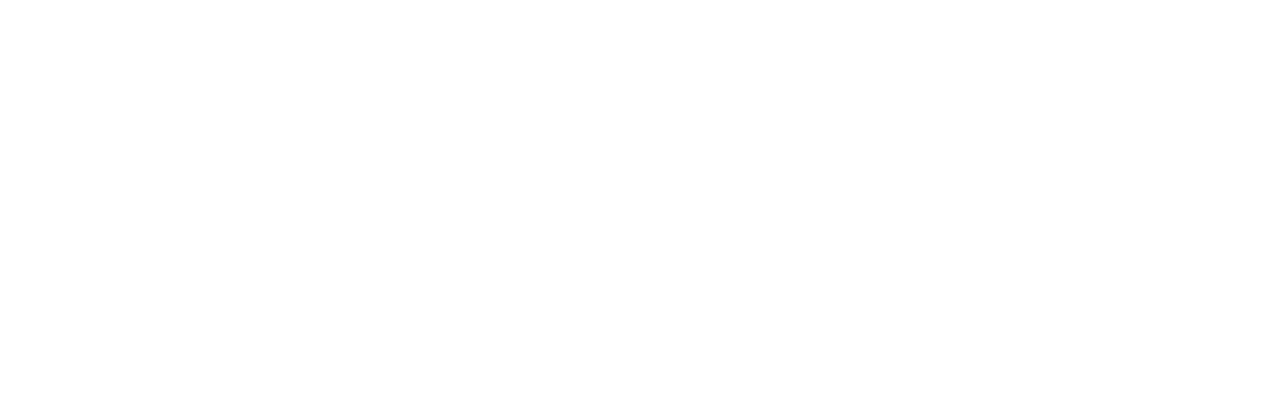
<file: src/main/webapp/lib/bootstrap/examples/navbar-static-top/index.html>
<!DOCTYPE html>
<html lang="en">
  <head>
    <meta charset="utf-8">
    <meta http-equiv="X-UA-Compatible" content="IE=edge">
    <meta name="viewport" content="width=device-width, initial-scale=1.0">
    <meta name="description" content="">
    <meta name="author" content="">
    <link rel="shortcut icon" href="../../docs-assets/ico/favicon.png">

    <title>Static Top Navbar Example for Bootstrap</title>

    <!-- Bootstrap core CSS -->
    <link href="../../dist/css/bootstrap.css" rel="stylesheet">

    <!-- Custom styles for this template -->
    <link href="navbar-static-top.css" rel="stylesheet">

    <!-- Just for debugging purposes. Don't actually copy this line! -->
    <!--[if lt IE 9]><script src="../../docs-assets/js/ie8-responsive-file-warning.js"></script><![endif]-->

    <!-- HTML5 shim and Respond.js IE8 support of HTML5 elements and media queries -->
    <!--[if lt IE 9]>
      <script src="https://oss.maxcdn.com/libs/html5shiv/3.7.0/html5shiv.js"></script>
      <script src="https://oss.maxcdn.com/libs/respond.js/1.3.0/respond.min.js"></script>
    <![endif]-->
  </head>

  <body>

    <!-- Static navbar -->
    <div class="navbar navbar-default navbar-static-top">
      <div class="container">
        <div class="navbar-header">
          <button type="button" class="navbar-toggle" data-toggle="collapse" data-target=".navbar-collapse">
            <span class="icon-bar"></span>
            <span class="icon-bar"></span>
            <span class="icon-bar"></span>
          </button>
          <a class="navbar-brand" href="#">Project name</a>
        </div>
        <div class="navbar-collapse collapse">
          <ul class="nav navbar-nav">
            <li class="active"><a href="#">Home</a></li>
            <li><a href="#about">About</a></li>
            <li><a href="#contact">Contact</a></li>
            <li class="dropdown">
              <a href="#" class="dropdown-toggle" data-toggle="dropdown">Dropdown <b class="caret"></b></a>
              <ul class="dropdown-menu">
                <li><a href="#">Action</a></li>
                <li><a href="#">Another action</a></li>
                <li><a href="#">Something else here</a></li>
                <li class="divider"></li>
                <li class="dropdown-header">Nav header</li>
                <li><a href="#">Separated link</a></li>
                <li><a href="#">One more separated link</a></li>
              </ul>
            </li>
          </ul>
          <ul class="nav navbar-nav navbar-right">
            <li><a href="../navbar/">Default</a></li>
            <li class="active"><a href="./">Static top</a></li>
            <li><a href="../navbar-fixed-top/">Fixed top</a></li>
          </ul>
        </div><!--/.nav-collapse -->
      </div>
    </div>


    <div class="container">

      <!-- Main component for a primary marketing message or call to action -->
      <div class="jumbotron">
        <h1>Navbar example</h1>
        <p>This example is a quick exercise to illustrate how the default, static and fixed to top navbar work. It includes the responsive CSS and HTML, so it also adapts to your viewport and device.</p>
        <p>To see the difference between static and fixed top navbars, just scroll.</p>
        <p>
          <a class="btn btn-lg btn-primary" href="../../components/#navbar" role="button">View navbar docs &raquo;</a>
        </p>
      </div>

    </div> <!-- /container -->


    <!-- Bootstrap core JavaScript
    ================================================== -->
    <!-- Placed at the end of the document so the pages load faster -->
    <script src="https://code.jquery.com/jquery-1.10.2.min.js"></script>
    <script src="../../dist/js/bootstrap.min.js"></script>
  </body>
</html>
</file>
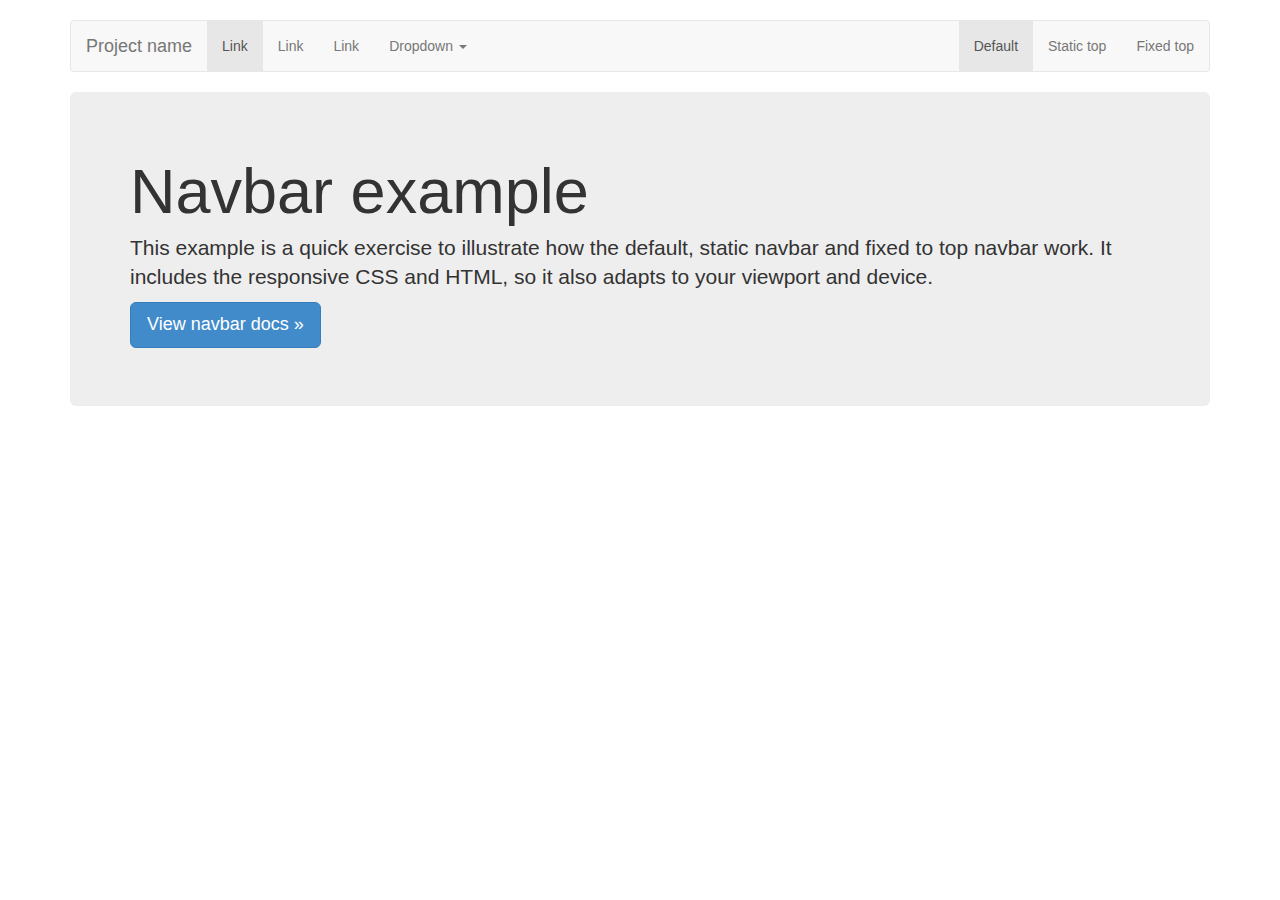
<file: src/main/webapp/lib/bootstrap/examples/navbar/index.html>
<!DOCTYPE html>
<html lang="en">
  <head>
    <meta charset="utf-8">
    <meta http-equiv="X-UA-Compatible" content="IE=edge">
    <meta name="viewport" content="width=device-width, initial-scale=1.0">
    <meta name="description" content="">
    <meta name="author" content="">
    <link rel="shortcut icon" href="../../docs-assets/ico/favicon.png">

    <title>Navbar Template for Bootstrap</title>

    <!-- Bootstrap core CSS -->
    <link href="../../dist/css/bootstrap.css" rel="stylesheet">

    <!-- Custom styles for this template -->
    <link href="navbar.css" rel="stylesheet">

    <!-- Just for debugging purposes. Don't actually copy this line! -->
    <!--[if lt IE 9]><script src="../../docs-assets/js/ie8-responsive-file-warning.js"></script><![endif]-->

    <!-- HTML5 shim and Respond.js IE8 support of HTML5 elements and media queries -->
    <!--[if lt IE 9]>
      <script src="https://oss.maxcdn.com/libs/html5shiv/3.7.0/html5shiv.js"></script>
      <script src="https://oss.maxcdn.com/libs/respond.js/1.3.0/respond.min.js"></script>
    <![endif]-->
  </head>

  <body>

    <div class="container">

      <!-- Static navbar -->
      <div class="navbar navbar-default">
        <div class="navbar-header">
          <button type="button" class="navbar-toggle" data-toggle="collapse" data-target=".navbar-collapse">
            <span class="icon-bar"></span>
            <span class="icon-bar"></span>
            <span class="icon-bar"></span>
          </button>
          <a class="navbar-brand" href="#">Project name</a>
        </div>
        <div class="navbar-collapse collapse">
          <ul class="nav navbar-nav">
            <li class="active"><a href="#">Link</a></li>
            <li><a href="#">Link</a></li>
            <li><a href="#">Link</a></li>
            <li class="dropdown">
              <a href="#" class="dropdown-toggle" data-toggle="dropdown">Dropdown <b class="caret"></b></a>
              <ul class="dropdown-menu">
                <li><a href="#">Action</a></li>
                <li><a href="#">Another action</a></li>
                <li><a href="#">Something else here</a></li>
                <li class="divider"></li>
                <li class="dropdown-header">Nav header</li>
                <li><a href="#">Separated link</a></li>
                <li><a href="#">One more separated link</a></li>
              </ul>
            </li>
          </ul>
          <ul class="nav navbar-nav navbar-right">
            <li class="active"><a href="./">Default</a></li>
            <li><a href="../navbar-static-top/">Static top</a></li>
            <li><a href="../navbar-fixed-top/">Fixed top</a></li>
          </ul>
        </div><!--/.nav-collapse -->
      </div>

      <!-- Main component for a primary marketing message or call to action -->
      <div class="jumbotron">
        <h1>Navbar example</h1>
        <p>This example is a quick exercise to illustrate how the default, static navbar and fixed to top navbar work. It includes the responsive CSS and HTML, so it also adapts to your viewport and device.</p>
        <p>
          <a class="btn btn-lg btn-primary" href="../../components/#navbar" role="button">View navbar docs &raquo;</a>
        </p>
      </div>

    </div> <!-- /container -->


    <!-- Bootstrap core JavaScript
    ================================================== -->
    <!-- Placed at the end of the document so the pages load faster -->
    <script src="https://code.jquery.com/jquery-1.10.2.min.js"></script>
    <script src="../../dist/js/bootstrap.min.js"></script>
  </body>
</html>
</file>
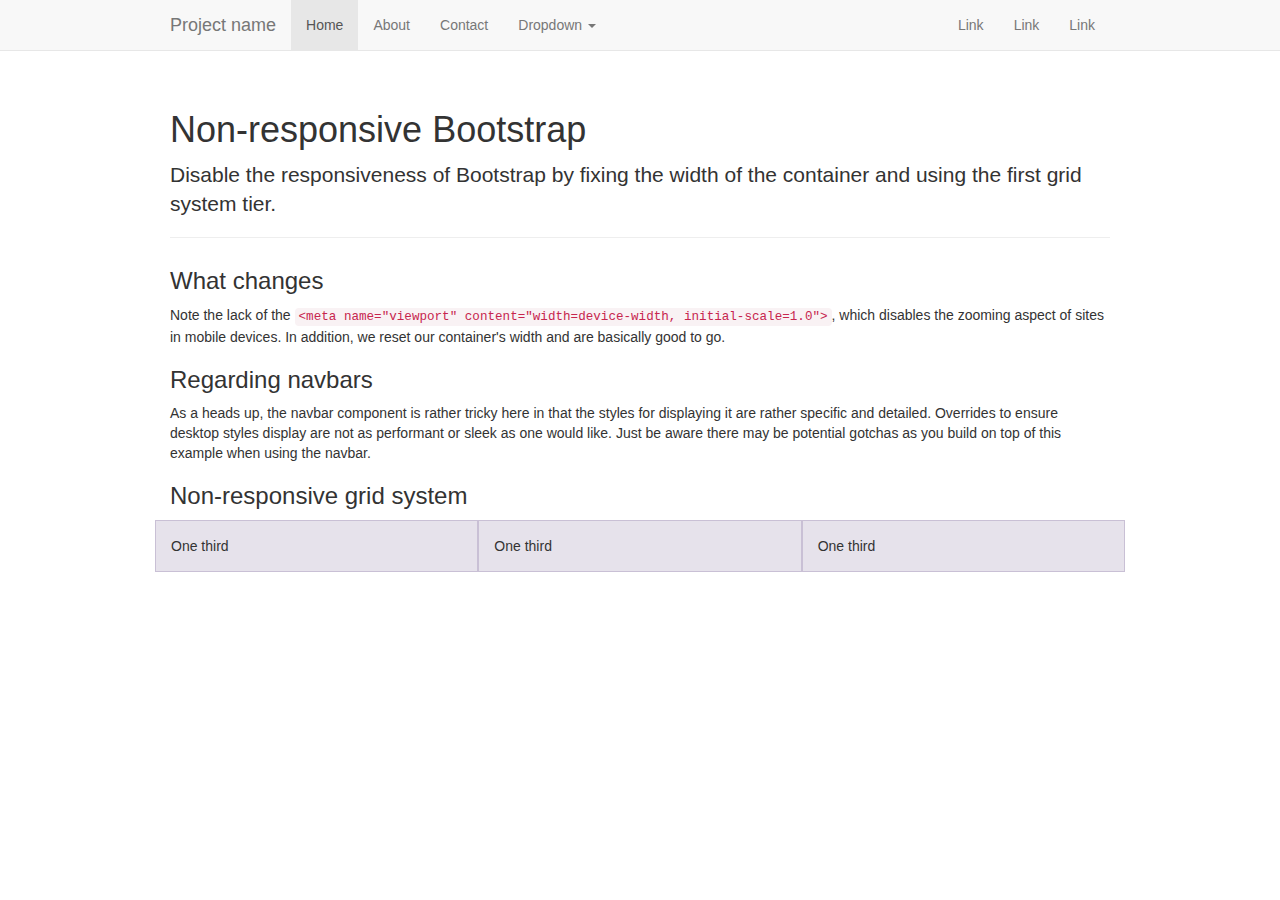
<file: src/main/webapp/lib/bootstrap/examples/non-responsive/index.html>
<!DOCTYPE html>
<html lang="en">
  <head>
    <meta charset="utf-8">
    <meta http-equiv="X-UA-Compatible" content="IE=edge">
    <meta name="description" content="">
    <meta name="author" content="">

    <!-- Note there is no responsive meta tag here -->

    <link rel="shortcut icon" href="../../docs-assets/ico/favicon.png">

    <title>Non-responsive Template for Bootstrap</title>

    <!-- Bootstrap core CSS -->
    <link href="../../dist/css/bootstrap.css" rel="stylesheet">

    <!-- Custom styles for this template -->
    <link href="non-responsive.css" rel="stylesheet">

    <!-- Just for debugging purposes. Don't actually copy this line! -->
    <!--[if lt IE 9]><script src="../../docs-assets/js/ie8-responsive-file-warning.js"></script><![endif]-->

    <!-- HTML5 shim and Respond.js IE8 support of HTML5 elements and media queries -->
    <!--[if lt IE 9]>
      <script src="https://oss.maxcdn.com/libs/html5shiv/3.7.0/html5shiv.js"></script>
      <script src="https://oss.maxcdn.com/libs/respond.js/1.3.0/respond.min.js"></script>
    <![endif]-->
  </head>

  <body>

    <!-- Fixed navbar -->
    <div class="navbar navbar-default navbar-fixed-top">
      <div class="container">
        <div class="navbar-header">
          <button type="button" class="navbar-toggle" data-toggle="collapse" data-target=".navbar-collapse">
            <span class="icon-bar"></span>
            <span class="icon-bar"></span>
            <span class="icon-bar"></span>
          </button>
          <a class="navbar-brand" href="#">Project name</a>
        </div>
        <div class="navbar-collapse collapse">
          <ul class="nav navbar-nav">
            <li class="active"><a href="#">Home</a></li>
            <li><a href="#about">About</a></li>
            <li><a href="#contact">Contact</a></li>
            <li class="dropdown">
              <a href="#" class="dropdown-toggle" data-toggle="dropdown">Dropdown <b class="caret"></b></a>
              <ul class="dropdown-menu">
                <li><a href="#">Action</a></li>
                <li><a href="#">Another action</a></li>
                <li><a href="#">Something else here</a></li>
                <li class="divider"></li>
                <li class="dropdown-header">Nav header</li>
                <li><a href="#">Separated link</a></li>
                <li><a href="#">One more separated link</a></li>
              </ul>
            </li>
          </ul>
          <ul class="nav navbar-nav navbar-right">
            <li><a href="#">Link</a></li>
            <li><a href="#">Link</a></li>
            <li><a href="#">Link</a></li>
          </ul>
        </div><!--/.nav-collapse -->
      </div>
    </div>

    <div class="container">

      <div class="page-header">
        <h1>Non-responsive Bootstrap</h1>
        <p class="lead">Disable the responsiveness of Bootstrap by fixing the width of the container and using the first grid system tier.</p>
      </div>

      <h3>What changes</h3>
      <p>Note the lack of the <code>&lt;meta name="viewport" content="width=device-width, initial-scale=1.0"&gt;</code>, which disables the zooming aspect of sites in mobile devices. In addition, we reset our container's width and are basically good to go.</p>

      <h3>Regarding navbars</h3>
      <p>As a heads up, the navbar component is rather tricky here in that the styles for displaying it are rather specific and detailed. Overrides to ensure desktop styles display are not as performant or sleek as one would like. Just be aware there may be potential gotchas as you build on top of this example when using the navbar.</p>

      <h3>Non-responsive grid system</h3>
      <div class="row">
        <div class="col-xs-4">One third</div>
        <div class="col-xs-4">One third</div>
        <div class="col-xs-4">One third</div>
      </div>

    </div> <!-- /container -->


    <!-- Bootstrap core JavaScript
    ================================================== -->
    <!-- Placed at the end of the document so the pages load faster -->
    <script src="https://code.jquery.com/jquery-1.10.2.min.js"></script>
    <script src="../../dist/js/bootstrap.min.js"></script>
  </body>
</html>
</file>
<file: src/main/webapp/lib/bootstrap/examples/carousel/carousel.css>
/* GLOBAL STYLES
-------------------------------------------------- */
/* Padding below the footer and lighter body text */

body {
  padding-bottom: 40px;
  color: #5a5a5a;
}



/* CUSTOMIZE THE NAVBAR
-------------------------------------------------- */

/* Special class on .container surrounding .navbar, used for positioning it into place. */
.navbar-wrapper {
  position: absolute;
  top: 0;
  left: 0;
  right: 0;
  z-index: 20;
}

/* Flip around the padding for proper display in narrow viewports */
.navbar-wrapper .container {
  padding-left: 0;
  padding-right: 0;
}
.navbar-wrapper .navbar {
  padding-left: 15px;
  padding-right: 15px;
}


/* CUSTOMIZE THE CAROUSEL
-------------------------------------------------- */

/* Carousel base class */
.carousel {
  height: 500px;
  margin-bottom: 60px;
}
/* Since positioning the image, we need to help out the caption */
.carousel-caption {
  z-index: 10;
}

/* Declare heights because of positioning of img element */
.carousel .item {
  height: 500px;
  background-color: #777;
}
.carousel-inner > .item > img {
  position: absolute;
  top: 0;
  left: 0;
  min-width: 100%;
  height: 500px;
}



/* MARKETING CONTENT
-------------------------------------------------- */

/* Pad the edges of the mobile views a bit */
.marketing {
  padding-left: 15px;
  padding-right: 15px;
}

/* Center align the text within the three columns below the carousel */
.marketing .col-lg-4 {
  text-align: center;
  margin-bottom: 20px;
}
.marketing h2 {
  font-weight: normal;
}
.marketing .col-lg-4 p {
  margin-left: 10px;
  margin-right: 10px;
}


/* Featurettes
------------------------- */

.featurette-divider {
  margin: 80px 0; /* Space out the Bootstrap <hr> more */
}

/* Thin out the marketing headings */
.featurette-heading {
  font-weight: 300;
  line-height: 1;
  letter-spacing: -1px;
}



/* RESPONSIVE CSS
-------------------------------------------------- */

@media (min-width: 768px) {

  /* Remove the edge padding needed for mobile */
  .marketing {
    padding-left: 0;
    padding-right: 0;
  }

  /* Navbar positioning foo */
  .navbar-wrapper {
    margin-top: 20px;
  }
  .navbar-wrapper .container {
    padding-left:  15px;
    padding-right: 15px;
  }
  .navbar-wrapper .navbar {
    padding-left:  0;
    padding-right: 0;
  }

  /* The navbar becomes detached from the top, so we round the corners */
  .navbar-wrapper .navbar {
    border-radius: 4px;
  }

  /* Bump up size of carousel content */
  .carousel-caption p {
    margin-bottom: 20px;
    font-size: 21px;
    line-height: 1.4;
  }

  .featurette-heading {
    font-size: 50px;
  }

}

@media (min-width: 992px) {
  .featurette-heading {
    margin-top: 120px;
  }
}
</file>
<file: src/main/webapp/lib/bootstrap/examples/grid/grid.css>
.container {
  padding-left: 15px;
  padding-right: 15px;
}

h4 {
  margin-top: 25px;
}
.row {
  margin-bottom: 20px;
}
.row .row {
  margin-top: 10px;
  margin-bottom: 0;
}
[class*="col-"] {
  padding-top: 15px;
  padding-bottom: 15px;
  background-color: #eee;
  border: 1px solid #ddd;
  background-color: rgba(86,61,124,.15);
  border: 1px solid rgba(86,61,124,.2);
}

hr {
  margin-top: 40px;
  margin-bottom: 40px;
}
</file>
<file: src/main/webapp/lib/bootstrap/examples/jumbotron-narrow/jumbotron-narrow.css>
/* Space out content a bit */
body {
  padding-top: 20px;
  padding-bottom: 20px;
}

/* Everything but the jumbotron gets side spacing for mobile first views */
.header,
.marketing,
.footer {
  padding-left: 15px;
  padding-right: 15px;
}

/* Custom page header */
.header {
  border-bottom: 1px solid #e5e5e5;
}
/* Make the masthead heading the same height as the navigation */
.header h3 {
  margin-top: 0;
  margin-bottom: 0;
  line-height: 40px;
  padding-bottom: 19px;
}

/* Custom page footer */
.footer {
  padding-top: 19px;
  color: #777;
  border-top: 1px solid #e5e5e5;
}

/* Customize container */
@media (min-width: 768px) {
  .container {
    max-width: 730px;
  }
}
.container-narrow > hr {
  margin: 30px 0;
}

/* Main marketing message and sign up button */
.jumbotron {
  text-align: center;
  border-bottom: 1px solid #e5e5e5;
}
.jumbotron .btn {
  font-size: 21px;
  padding: 14px 24px;
}

/* Supporting marketing content */
.marketing {
  margin: 40px 0;
}
.marketing p + h4 {
  margin-top: 28px;
}

/* Responsive: Portrait tablets and up */
@media screen and (min-width: 768px) {
  /* Remove the padding we set earlier */
  .header,
  .marketing,
  .footer {
    padding-left: 0;
    padding-right: 0;
  }
  /* Space out the masthead */
  .header {
    margin-bottom: 30px;
  }
  /* Remove the bottom border on the jumbotron for visual effect */
  .jumbotron {
    border-bottom: 0;
  }
}
</file>
<file: src/main/webapp/lib/bootstrap/examples/jumbotron/jumbotron.css>
/* Move down content because we have a fixed navbar that is 50px tall */
body {
  padding-top: 50px;
  padding-bottom: 20px;
}
</file>
<file: src/main/webapp/lib/bootstrap/examples/justified-nav/justified-nav.css>
body {
  padding-top: 20px;
}

.footer {
  border-top: 1px solid #eee;
  margin-top: 40px;
  padding-top: 40px;
  padding-bottom: 40px;
}

/* Main marketing message and sign up button */
.jumbotron {
  text-align: center;
  background-color: transparent;
}
.jumbotron .btn {
  font-size: 21px;
  padding: 14px 24px;
}

/* Customize the nav-justified links to be fill the entire space of the .navbar */

.nav-justified {
  background-color: #eee;
  border-radius: 5px;
  border: 1px solid #ccc;
}
.nav-justified > li > a {
  margin-bottom: 0;
  padding-top: 15px;
  padding-bottom: 15px;
  color: #777;
  font-weight: bold;
  text-align: center;
  border-bottom: 1px solid #d5d5d5;
  background-color: #e5e5e5; /* Old browsers */
  background-repeat: repeat-x; /* Repeat the gradient */
  background-image: -moz-linear-gradient(top, #f5f5f5 0%, #e5e5e5 100%); /* FF3.6+ */
  background-image: -webkit-gradient(linear, left top, left bottom, color-stop(0%,#f5f5f5), color-stop(100%,#e5e5e5)); /* Chrome,Safari4+ */
  background-image: -webkit-linear-gradient(top, #f5f5f5 0%,#e5e5e5 100%); /* Chrome 10+,Safari 5.1+ */
  background-image: -o-linear-gradient(top, #f5f5f5 0%,#e5e5e5 100%); /* Opera 11.10+ */
  filter: progid:DXImageTransform.Microsoft.gradient( startColorstr='#f5f5f5', endColorstr='#e5e5e5',GradientType=0 ); /* IE6-9 */
  background-image: linear-gradient(top, #f5f5f5 0%,#e5e5e5 100%); /* W3C */
}
.nav-justified > .active > a,
.nav-justified > .active > a:hover,
.nav-justified > .active > a:focus {
  background-color: #ddd;
  background-image: none;
  box-shadow: inset 0 3px 7px rgba(0,0,0,.15);
}
.nav-justified > li:first-child > a {
  border-radius: 5px 5px 0 0;
}
.nav-justified > li:last-child > a {
  border-bottom: 0;
  border-radius: 0 0 5px 5px;
}

@media (min-width: 768px) {
  .nav-justified {
    max-height: 52px;
  }
  .nav-justified > li > a {
    border-left: 1px solid #fff;
    border-right: 1px solid #d5d5d5;
  }
  .nav-justified > li:first-child > a {
    border-left: 0;
    border-radius: 5px 0 0 5px;
  }
  .nav-justified > li:last-child > a {
    border-radius: 0 5px 5px 0;
    border-right: 0;
  }
}

/* Responsive: Portrait tablets and up */
@media screen and (min-width: 768px) {
  /* Remove the padding we set earlier */
  .masthead,
  .marketing,
  .footer {
    padding-left: 0;
    padding-right: 0;
  }
}
</file>
<file: src/main/webapp/lib/bootstrap/examples/navbar-fixed-top/navbar-fixed-top.css>
body {
  min-height: 2000px;
  padding-top: 70px;
}
</file>
<file: src/main/webapp/lib/bootstrap/examples/navbar-static-top/navbar-static-top.css>
body {
  min-height: 2000px;
}

.navbar-static-top {
  margin-bottom: 19px;
}
</file>
<file: src/main/webapp/lib/bootstrap/examples/navbar/navbar.css>
body {
  padding-top: 20px;
  padding-bottom: 20px;
}

.navbar {
  margin-bottom: 20px;
}
</file>
<file: src/main/webapp/lib/bootstrap/examples/non-responsive/non-responsive.css>
/* Template-specific stuff
 *
 * Customizations just for the template; these are not necessary for anything
 * with disabling the responsiveness.
 */

/* Account for fixed navbar */
body {
  padding-top: 70px;
  padding-bottom: 30px;
}

/* Finesse the page header spacing */
.page-header {
  margin-bottom: 30px;
}
.page-header .lead {
  margin-bottom: 10px;
}


/* Non-responsive overrides
 *
 * Utilitze the following CSS to disable the responsive-ness of the container,
 * grid system, and navbar.
 */

/* Reset the container */
.container {
  max-width: none !important;
  width: 970px;
}

/* Demonstrate the grids */
.col-xs-4 {
  padding-top: 15px;
  padding-bottom: 15px;
  background-color: #eee;
  border: 1px solid #ddd;
  background-color: rgba(86,61,124,.15);
  border: 1px solid rgba(86,61,124,.2);
}

.container .navbar-header,
.container .navbar-collapse {
  margin-right: 0;
  margin-left: 0;
}

/* Always float the navbar header */
.navbar-header {
  float: left;
}

/* Undo the collapsing navbar */
.navbar-collapse {
  display: block !important;
  height: auto !important;
  padding-bottom: 0;
  overflow: visible !important;
}

.navbar-toggle {
  display: none;
}

.navbar-brand {
  margin-left: -15px;
}

/* Always apply the floated nav */
.navbar-nav {
  float: left;
  margin: 0;
}
.navbar-nav > li {
  float: left;
}
.navbar-nav > li > a {
  padding: 15px;
}

/* Redeclare since we override the float above */
.navbar-nav.navbar-right {
  float: right;
}

/* Undo custom dropdowns */
.navbar .open .dropdown-menu {
  position: absolute;
  float: left;
  background-color: #fff;
  border: 1px solid #cccccc;
  border: 1px solid rgba(0, 0, 0, 0.15);
  border-width: 0 1px 1px;
  border-radius: 0 0 4px 4px;
  -webkit-box-shadow: 0 6px 12px rgba(0, 0, 0, 0.175);
          box-shadow: 0 6px 12px rgba(0, 0, 0, 0.175);
}
.navbar .open .dropdown-menu > li > a {
  color: #333;
}
.navbar .open .dropdown-menu > li > a:hover,
.navbar .open .dropdown-menu > li > a:focus,
.navbar .open .dropdown-menu > .active > a,
.navbar .open .dropdown-menu > .active > a:hover,
.navbar .open .dropdown-menu > .active > a:focus {
  color: #fff !important;
  background-color: #428bca !important;
}
.navbar .open .dropdown-menu > .disabled > a,
.navbar .open .dropdown-menu > .disabled > a:hover,
.navbar .open .dropdown-menu > .disabled > a:focus {
  color: #999 !important;
  background-color: transparent !important;
}
</file>
